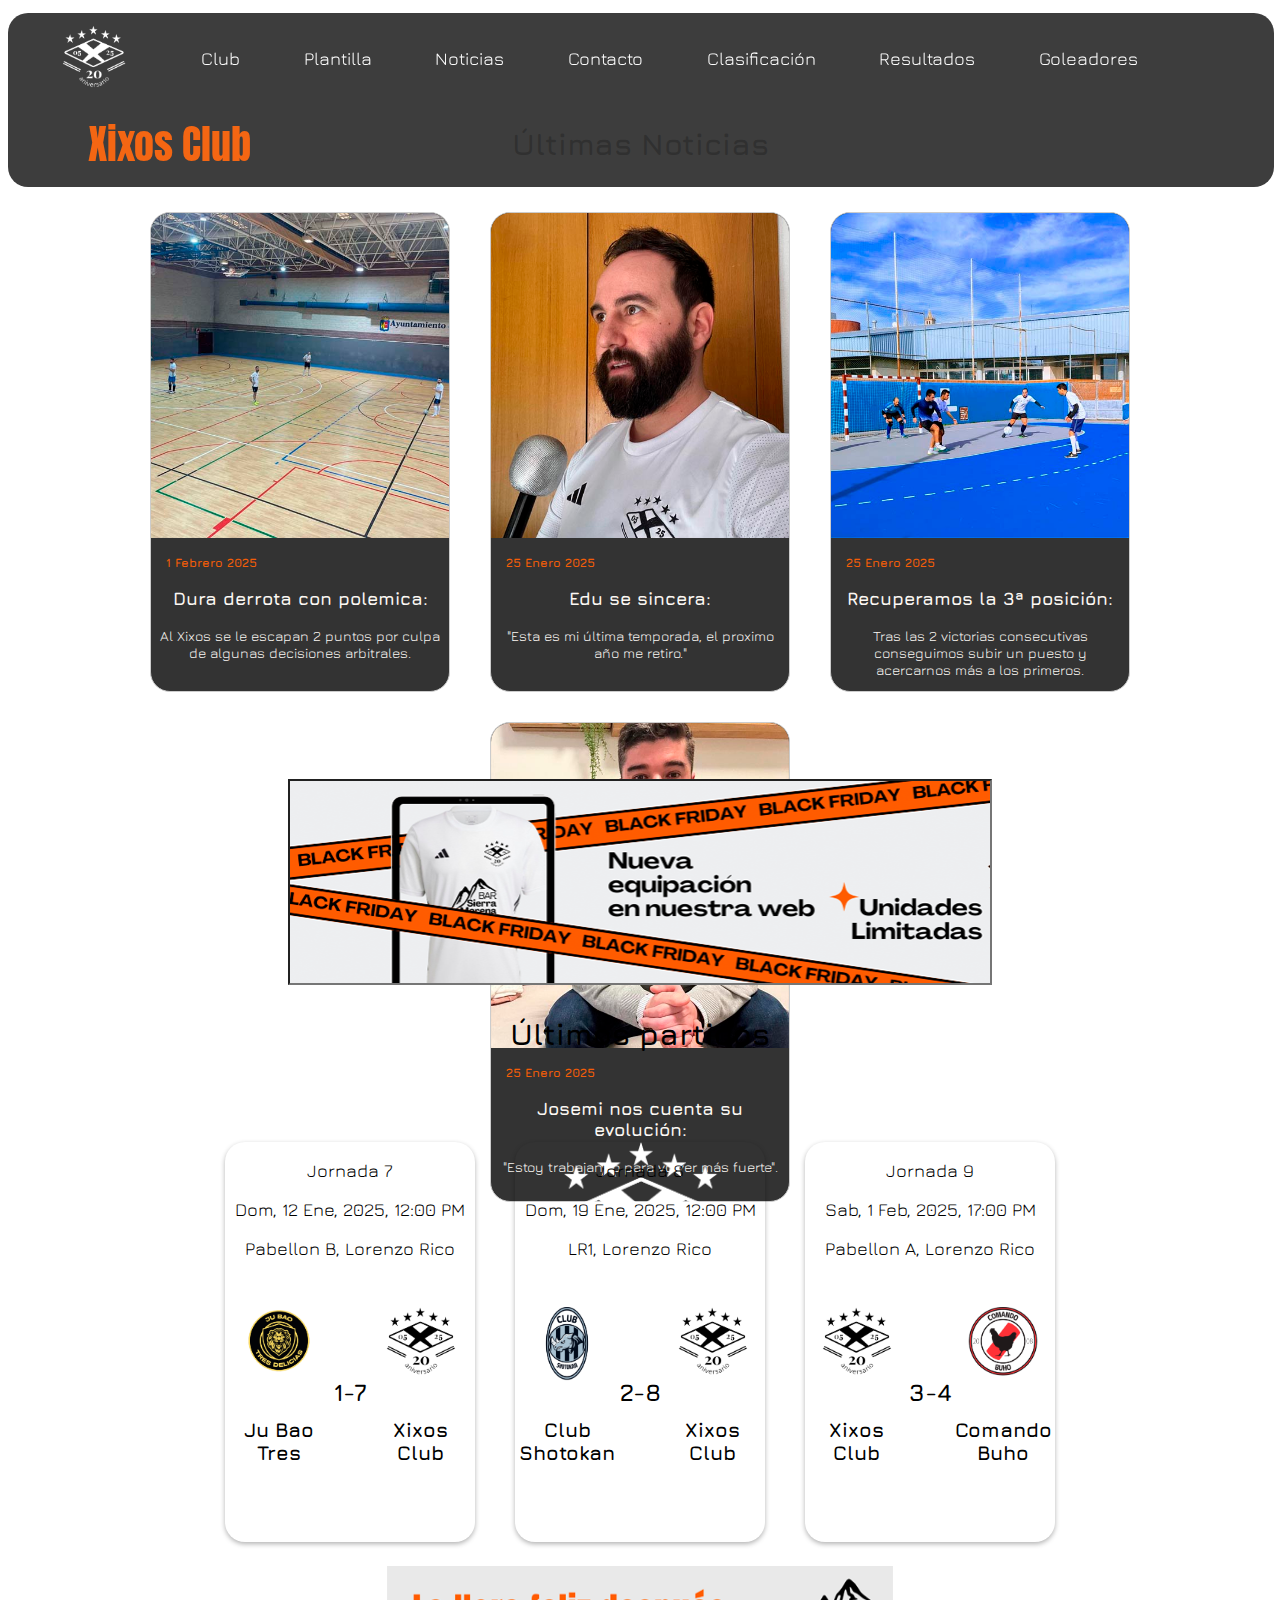
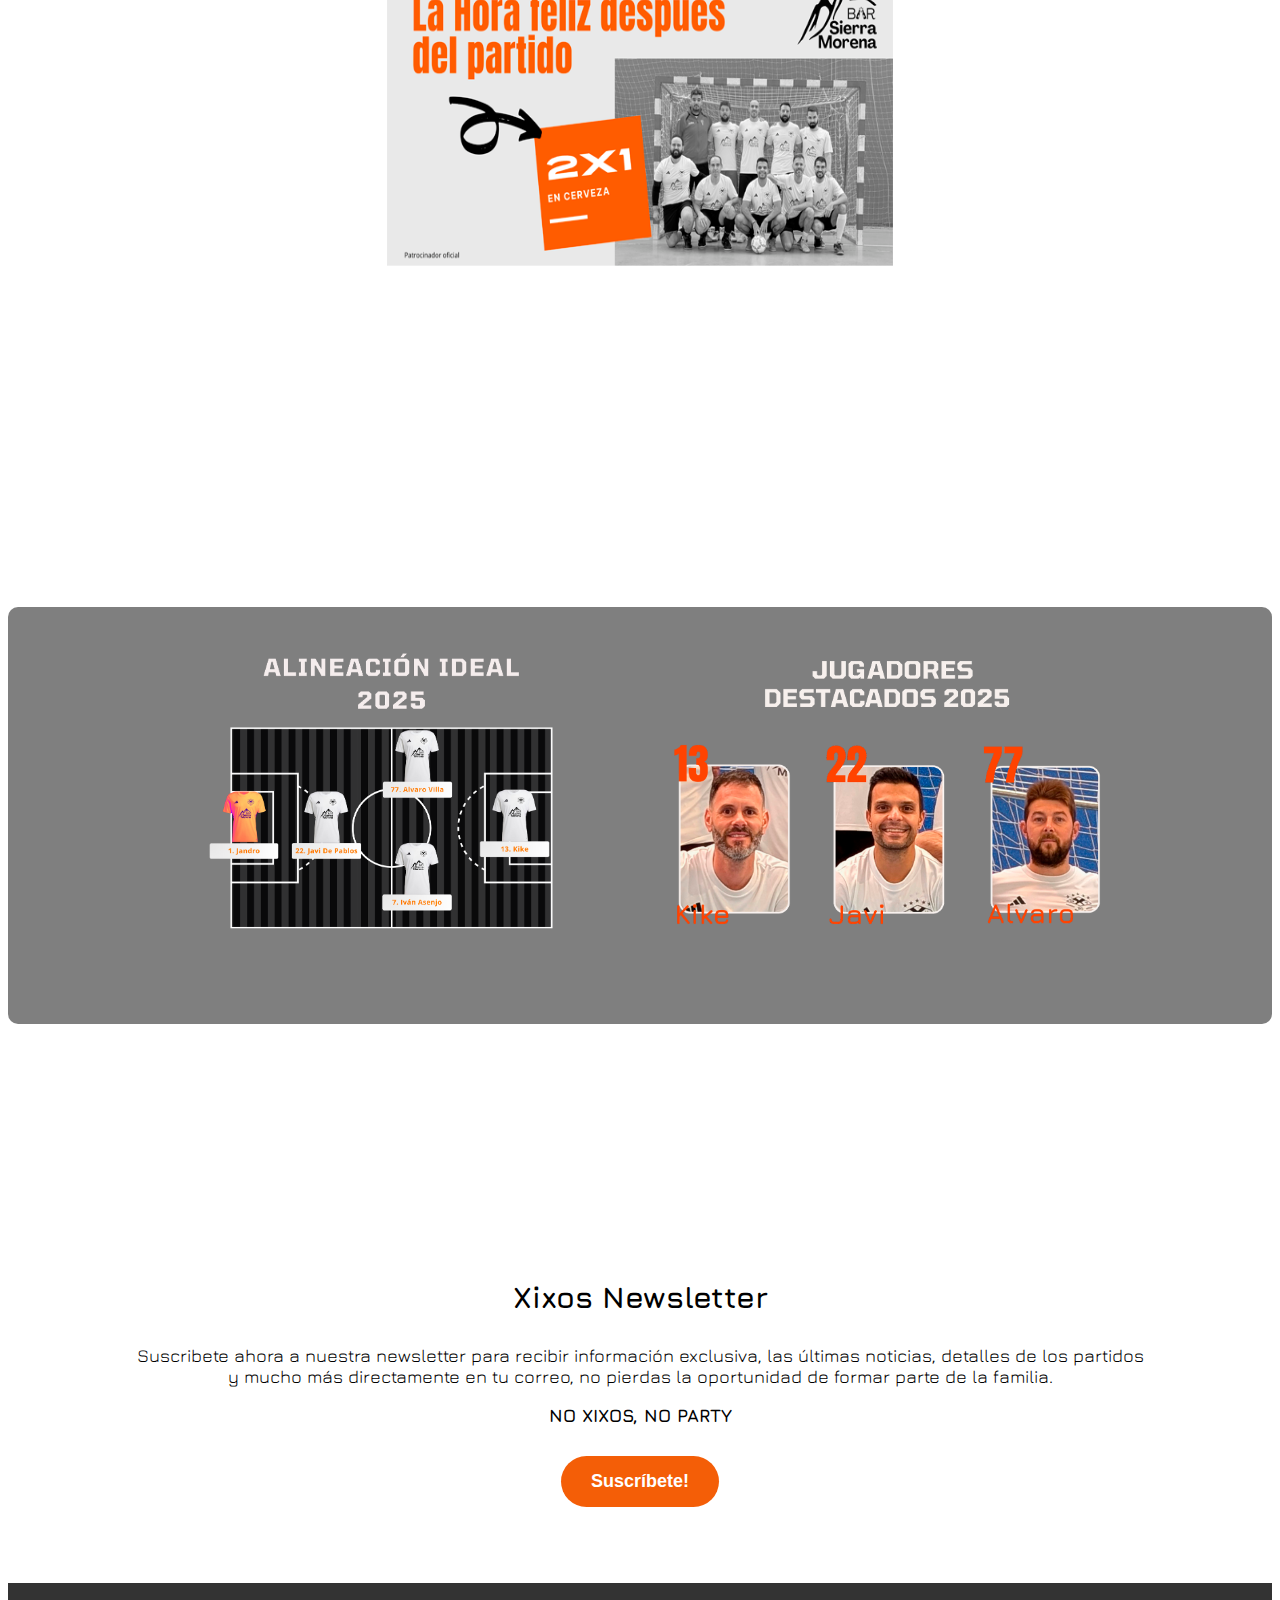
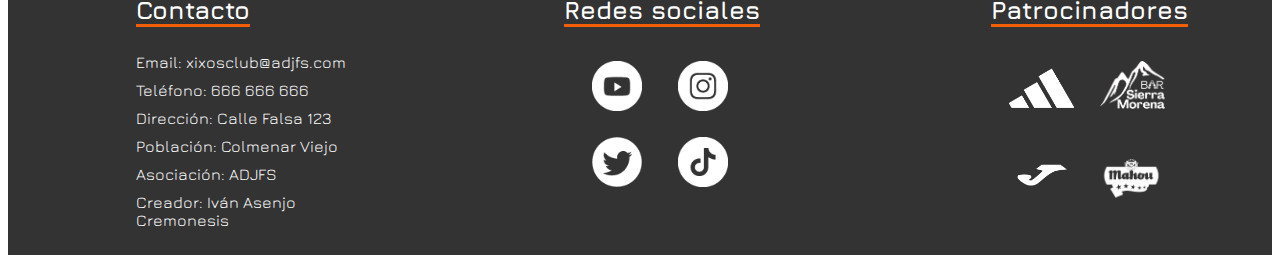
<file: Index.html>
<!DOCTYPE html>
<html lang="en">

<head>
  <meta charset="UTF-8">
  <meta name="viewport" content="width=device-width, initial-scale=1.0">
  <title>Xixos Club Fan Page</title>
  <link rel="stylesheet" href="css/Estilos.css">
  <script src="javascript/Funcionalidades.js"></script>
</head>

<body>
  <header>
    <div class="collapse navbar-collapse text-center" style="position: absolute;" id="mynavbar">
      <table class="navbar">
        <tr>
          <td class="nav-item" style="padding-left: 1%;">
            <a class="nav-link" href="#perfil">
              <img src="img/escudoANIVERSARIOxixosclubBLANCO.png" width="90px">
            </a>
          </td>
          <td class="nav-item" style="padding-left: 1%;">
            <a class="nav-link" href="Club.html">Club</a>
          </td>
          <td class="nav-item" style="padding-left: 1%;">
            <a class="nav-link" href="Plantilla.html">Plantilla</a>
          </td>
          <td class="nav-item" style="padding-left: 1%;">
            <a class="nav-link" href="Noticias.html">Noticias</a>
          </td>
          <td class="nav-item" style="padding-left: 1%;">
            <a class="nav-link" href="Contacto.html">Contacto</a>
          </td>
          <td class="nav-item" style="padding-left: 1%;">
            <a class="nav-link"
              href="https://www.futbolsalacolmenar.es/adjfs/clasificaciones.php?division=1&th=1732197209&e=">Clasificación</a>
          </td>
          <td class="nav-item" style="padding-left: 1%;">
            <a class="nav-link"
              href="https://www.futbolsalacolmenar.es/adjfs/calendarios.php?division=1&th=1732197211&e=">Resultados</a>
          </td>
          <td class="nav-item" style="padding-left: 1%;">
            <a class="nav-link"
              href="https://www.futbolsalacolmenar.es/adjfs/goleadores.php?division=1&th=1732197961&e=">Goleadores</a>
          </td>
          <td class="nav-item" style="padding-left: 1%;">
            <a class="nombre-equipo" href="Contacto.html">Xixos Club</a>
      </table>
  </header>

  <h1>Últimas Noticias</h1>
    <div class="noticias-container">
      <div class="noticias"><a href="Noticias.html#noticia1"><img src="img/Derrota.jpg"></a>
        <div class="cuerpo-noticia">
          <p class="fecha-noticia"><b>1 Febrero 2025</b></p>
          <p class="titular"><b>Dura derrota con polemica:</b></p>
          <p class="texto">Al Xixos se le escapan 2 puntos por culpa de algunas decisiones arbitrales.</p>
        </div>
      </div>
      <div class="noticias"><a href="Noticias.html#noticia2"><img src="img/retirada.jpg"></a>
        <div class="cuerpo-noticia">
          <p class="fecha-noticia"><b>25 Enero 2025</b></p>
          <p class="titular"><b>Edu se sincera:</b></p>
          <p class="texto">"Esta es mi última temporada, el proximo año me retiro."</p>
        </div>
      </div>
      <div class="noticias"><a href="Noticias.html#noticia4"><img src="img/partido.jpg"></a>
        <div class="cuerpo-noticia">
          <p class="fecha-noticia"><b>25 Enero 2025</b></p>
          <p class="titular"><b>Recuperamos la 3ª posición:</b></p>
          <p class="texto">Tras las 2 victorias consecutivas conseguimos subir un puesto y acercarnos más a los
            primeros.</p>
        </div>
      </div>
      <div class="noticias"><a href="Noticias.html#noticia6"><img src="img/JosemiE.jpg"></a>
        <div class="cuerpo-noticia">
          <p class="fecha-noticia"><b>25 Enero 2025</b></p>
          <p class="titular"><b>Josemi nos cuenta su evolución:</b></p>
          <p class="texto">"Estoy trabajando para volver más fuerte".</p>
        </div>
      </div>
    </div>

    <div class="container-tienda"><input class="input-animacion" img src="img/Banner tienda.png"></div>


  <section>
    <div class="flex-container">
      <h2>Últimos partidos</h2>
    </div>
  </section>

  <section>
    <div class="container-partidos">
      <div class="match-container">
        <div class="match-info">
          <p>Jornada 7</p>
          <p>Dom, 12 Ene, 2025, 12:00 PM</p>
          <p>Pabellon B, Lorenzo Rico</p>
        </div>
        <br>
        <div class="match-teams">
          <div class="team">
            <img src="img/rival1.png" alt="Ju Bao">
            <p>Ju Bao<br>Tres</p>
          </div>
          <div class="vs">1-7</div>
          <div class="team">
            <img src="img/escudoANIVERSARIOxixosclub.png" alt="Xixos Club">
            <p>Xixos<br>Club</p>
          </div>
        </div>
      </div>
      <div class="match-container">
        <div class="match-info">
          <p>Jornada 8</p>
          <p>Dom, 19 Ene, 2025, 12:00 PM</p>
          <p>LR1, Lorenzo Rico</p>
        </div>
        <br>
        <div class="match-teams">
          <div class="team">
            <img src="img/rival2.png" alt="Shotokan">
            <p>Club<br>Shotokan</p>
          </div>
          <div class="vs">2-8</div>
          <div class="team">
            <img src="img/escudoANIVERSARIOxixosclub.png" alt="Xixos Club">
            <p>Xixos<br>Club</p>
          </div>
        </div>
      </div>
      <div class="match-container">
        <div class="match-info">
          <p>Jornada 9</p>
          <p>Sab, 1 Feb, 2025, 17:00 PM</p>
          <p>Pabellon A, Lorenzo Rico</p>
        </div>
        <br>
        <div class="match-teams">
          <div class="team">
            <img src="img/escudoANIVERSARIOxixosclub.png" alt="Xixos Club">
            <p>Xixos<br>Club</p>
          </div>
          <div class="vs">3-4</div>
          <div class="team">
            <img src="img/rival3.png" alt="Comando Buho">
            <p>Comando<br>Buho</p>
          </div>
        </div>
      </div>
    </div>
  </section>

  <section>
    <div class="container-bar"><img class="banner" src="img/Banner Bar.png" alt="Anuncio Bar"></div>
  </section>

  <section class="parallax-section">
    <div class="parallax-content">
      <img src="img/Alineación.png">
      <img src="img/Destacados.png">
    </div>
  </section>

  <section class="normal-section">
    <h3>Xixos Newsletter</h3>
    <p>Suscribete ahora a nuestra newsletter para recibir información exclusiva, las últimas noticias, detalles de los
      partidos y mucho más directamente en tu correo, no pierdas la oportunidad de formar parte de la familia.</p>
    <p><b>NO XIXOS,
        NO PARTY</b>
    </p>
    <div>
      <button class="subscribe-button">
        <a href="Contacto.html">Suscríbete!</a>
      </button>
    </div>
  </section>

</body>

<footer>
  <div class="footer-column">
    <h3>Contacto</h3>
    <ul>
      <li>Email: xixosclub@adjfs.com</li>
      <li>Teléfono: 666 666 666</li>
      <li>Dirección: Calle Falsa 123</li>
      <li>Población: Colmenar Viejo</li>
      <li>Asociación: ADJFS</li>
      <li>Creador: Iván Asenjo Cremonesis</li>
    </ul>
  </div>
  <div class="footer-column">
    <h3>Redes sociales</h3>
    <ul>
      <li><a href="www.youtube.com"><img src="img/youtube.png" alt="Youtube"></a>
        <a href="www.instagram.com"><img src="img/instagram.png" alt="Instagram"></a>
      </li>
      <li><a href="www.x.com"><img src="img/twitter.png" alt="Twitter"></a>
        <a href="www.tiktok.com"><img src="img/tiktok.png" alt="tiktok"></a>
      </li>
    </ul>
  </div>
  <div class="footer-column">
    <h3>Patrocinadores</h3>
    <ul>
      <li><a href="https://www.adidas.es/"><img src="img/adidas.png" alt="Patrocinador 1" class="patrocinadores"></a>
        <a href="https://encolmenarviejo.es/restaurantes/bar/bar-sierra-morena-163768/"><img
            src="img/Sierra MorenaV2_Blanco.png" alt="Patrocinador 2" class="patrocinadores"></a>
      </li>
      <li><a
          href="https://www.joma-sport.com/es_ES/rebajas/?gad_source=1&gclid=Cj0KCQiAkoe9BhDYARIsAH85cDNnTeZeeECNXEFmVHWu3BjvtzL5E2x-tQFmZ8VY7Ecij7vWH7XD0cEaAtaZEALw_wcB"><img
            src="img/joma.png" alt="Patrocinador 3" class="patrocinadores"></a>
        <a href="https://www.mahou.es/"><img src="img/mahou.png" alt="Patrocinador 3" class="patrocinadores"></a>
      </li>
    </ul>
  </div>
</footer>

</html>
</file>
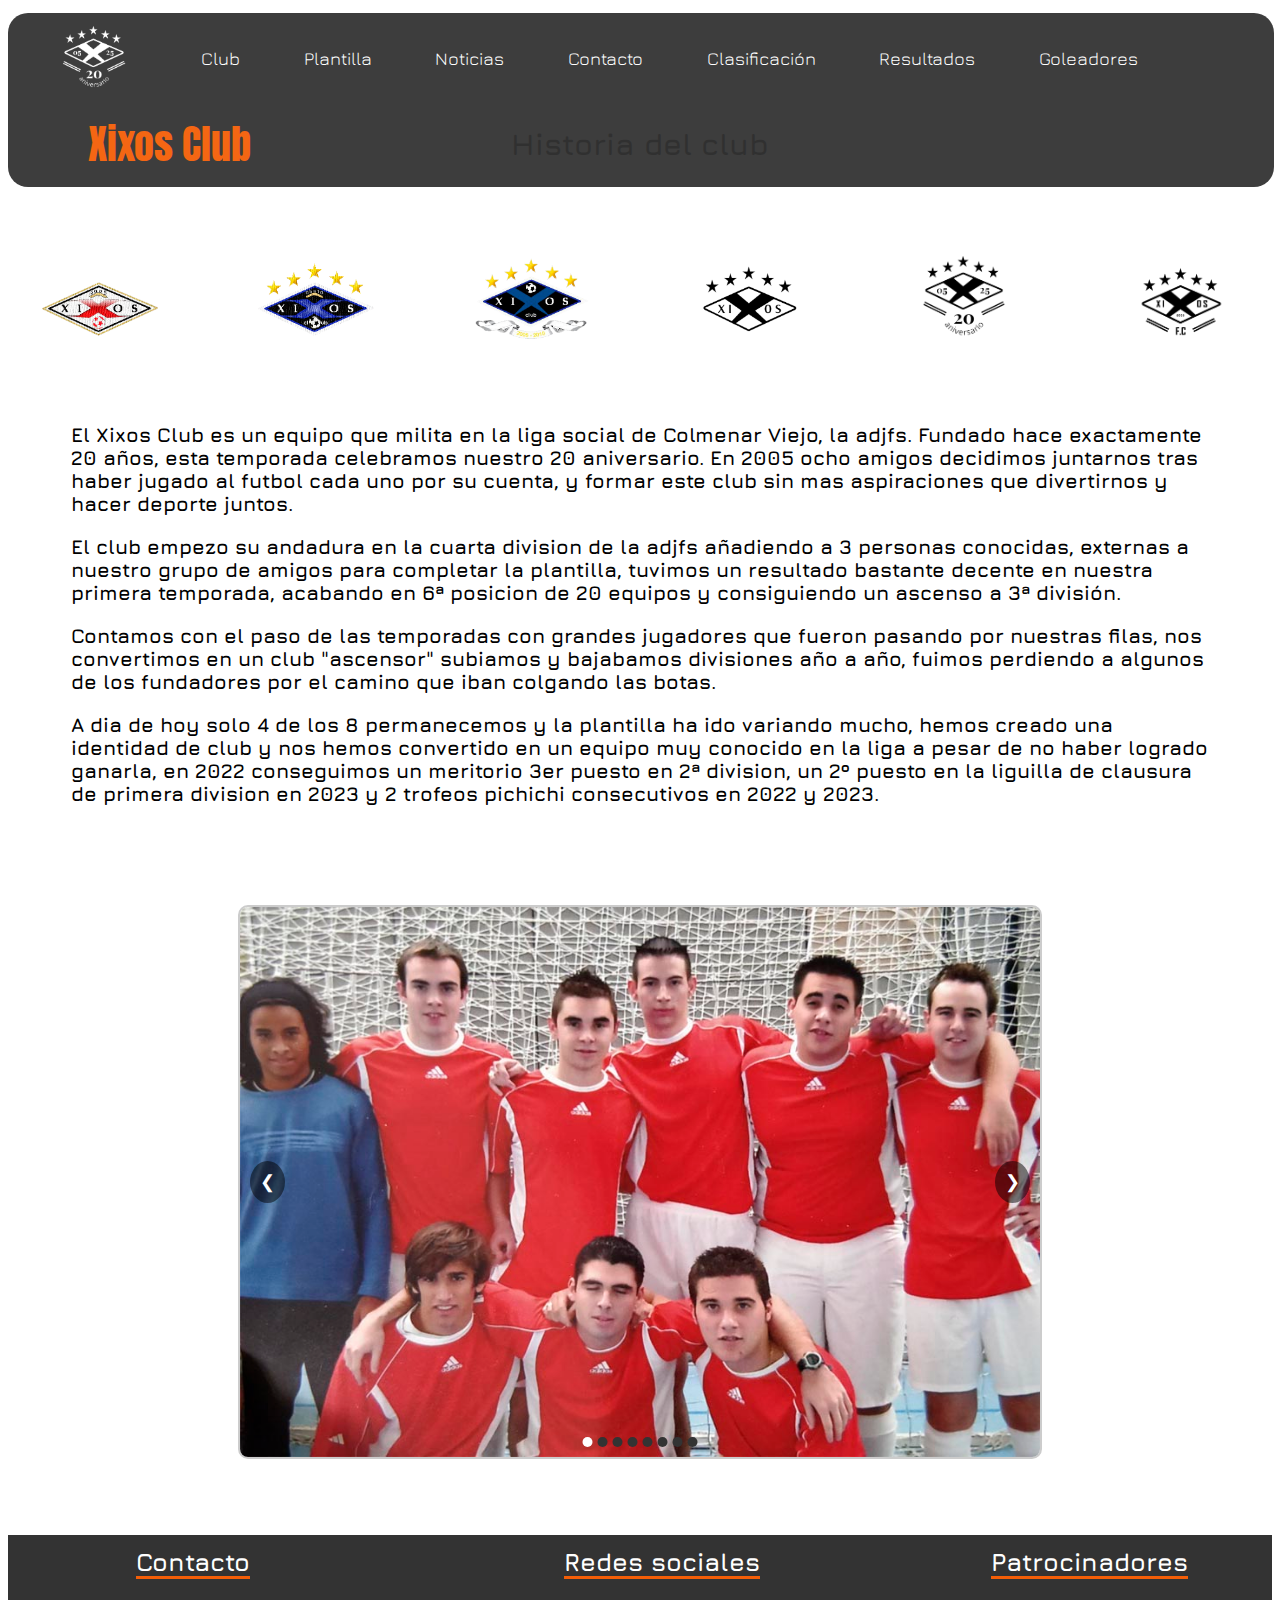
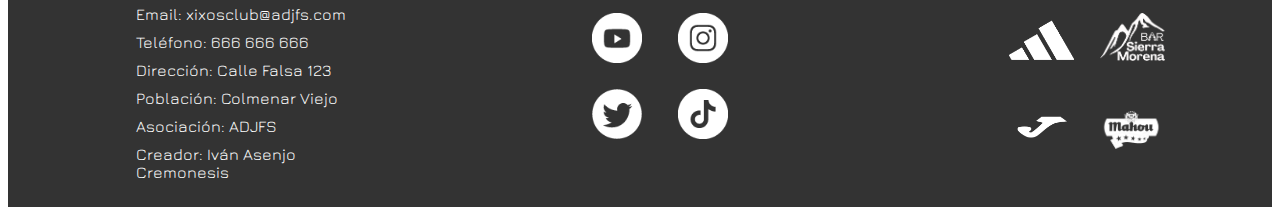
<file: Club.html>
<!DOCTYPE html>
<html lang="en">

<head>
    <meta charset="UTF-8">
    <meta name="viewport" content="width=device-width, initial-scale=1.0">
    <title>Historia del Club</title>
    <link rel="stylesheet" href="css/Estilos.css">
    <script src="javascript/Funcionalidades.js"></script>
</head>
<header>
    <div class="collapse navbar-collapse text-center" id="mynavbar">
        <table class="navbar2">
            <tr>
                <td class="nav-item" style="padding-left: 1%;">
                    <a class="nav-link" href="Index.html">
                        <img src="img/escudoANIVERSARIOxixosclubBLANCO.png" width="90px">
                    </a>
                </td>
                <td class="nav-item" style="padding-left: 1%;">
                    <a class="nav-link" href="Club.html">Club</a>
                </td>
                <td class="nav-item" style="padding-left: 1%;">
                    <a class="nav-link" href="Plantilla.html">Plantilla</a>
                </td>
                <td class="nav-item" style="padding-left: 1%;">
                    <a class="nav-link" href="Noticias.html">Noticias</a>
                </td>
                <td class="nav-item" style="padding-left: 1%;">
                    <a class="nav-link" href="Contacto.html">Contacto</a>
                </td>
                <td class="nav-item" style="padding-left: 1%;">
                    <a class="nav-link"
                        href="https://www.futbolsalacolmenar.es/adjfs/clasificaciones.php?division=1&th=1732197209&e=">Clasificación</a>
                </td>
                <td class="nav-item" style="padding-left: 1%;">
                    <a class="nav-link"
                        href="https://www.futbolsalacolmenar.es/adjfs/calendarios.php?division=1&th=1732197211&e=">Resultados</a>
                </td>
                <td class="nav-item" style="padding-left: 1%;">
                    <a class="nav-link"
                        href="https://www.futbolsalacolmenar.es/adjfs/goleadores.php?division=1&th=1732197961&e=">Goleadores</a>
                </td>
                <td class="nav-item" style="padding-left: 1%;">
                    <a class="nombre-equipo" href="Contacto.html">Xixos Club</a>
        </table>
</header>

<body>
    <h1>Historia del club</h1>
    <section>
        <div class="contenedor-escudos">
            <img src="img/xixosOG.png" alt="Imagen 1">
            <img src="img/XixosOG2.png" alt="Imagen 2">
            <img src="img/XixosOG3.png" alt="Imagen 3">
            <img src="img/xixos2012.png" alt="Imagen 4">
            <img src="img/escudoANIVERSARIOxixosclub.png" alt="Imagen 2">
            <img src="img/escudoNUEVOxixosclubNEGRO.png" alt="Imagen 3">
        </div>
        <div class="historia">
            <p>El Xixos Club es un equipo que milita en la liga social de Colmenar Viejo, la adjfs. Fundado hace
                exactamente
                20 años, esta temporada celebramos nuestro 20 aniversario. En 2005 ocho amigos decidimos juntarnos tras
                haber jugado al futbol cada uno por su cuenta, y formar este club sin mas aspiraciones que divertirnos y
                hacer deporte juntos.</p>
            <p>El club empezo su andadura en la cuarta division de la adjfs añadiendo a 3 personas conocidas, externas a
                nuestro grupo de amigos para completar la plantilla, tuvimos un resultado bastante decente en nuestra
                primera temporada, acabando en 6ª posicion de 20 equipos y consiguiendo un ascenso a 3ª división.</p>
            <p>Contamos con el paso de las temporadas con grandes jugadores que fueron pasando por nuestras filas, nos
                convertimos en un club "ascensor" subiamos y bajabamos divisiones año a año, fuimos perdiendo a algunos
                de
                los fundadores por el camino que iban colgando las botas.</p>
            <p>A dia de hoy solo 4 de los 8 permanecemos y la plantilla ha ido variando mucho, hemos creado una
                identidad de
                club y nos hemos convertido en un equipo muy conocido en la liga a pesar de no haber logrado ganarla, en
                2022 conseguimos un meritorio 3er puesto en 2ª division, un 2º puesto en la liguilla de clausura de
                primera
                division en 2023 y 2 trofeos pichichi consecutivos en 2022 y 2023.</p>
            </p>
        </div>
    </section>
    <section>
        <div class="carrusel">
            <div class="carrusel-inner">
                <div class="carrusel-item">
                    <img src="img/2005.jpg" alt="Imagen 1">
                </div>
                <div class="carrusel-item">
                    <img src="img/2010.JPG" alt="Imagen 2">
                </div>
                <div class="carrusel-item">
                    <img src="img/2015.jpg" alt="Imagen 3">
                </div>
                <div class="carrusel-item">
                    <img src="img/2017.jpg" alt="Imagen 4">
                </div>
                <div class="carrusel-item">
                    <img src="img/2018.jpeg" alt="Imagen 5">
                </div>
                <div class="carrusel-item">
                    <img src="img/2022.jpg" alt="Imagen 6">
                </div>
                <div class="carrusel-item">
                    <img src="img/2025.jpg" alt="Imagen 7">
                </div>
                <div class="carrusel-item">
                    <img src="img/trofeo.jpg" alt="Imagen 8">
                </div>
            </div>
            <!-- Controles del carrusel -->
            <button class="carrusel-control prev" onclick="moverCarrusel(-1)">&#10094;</button>
            <button class="carrusel-control next" onclick="moverCarrusel(1)">&#10095;</button>
            <!-- Indicadores de posición -->
            <div class="indicadores">
                <!-- Los puntos se generan dinámicamente con JavaScript -->
            </div>
        </div>
    </section>
</body>
<footer>
    <div class="footer-column">
        <h3>Contacto</h3>
        <ul>
            <li>Email: xixosclub@adjfs.com</li>
            <li>Teléfono: 666 666 666</li>
            <li>Dirección: Calle Falsa 123</li>
            <li>Población: Colmenar Viejo</li>
            <li>Asociación: ADJFS</li>
            <li>Creador: Iván Asenjo Cremonesis</li>
        </ul>
    </div>
    <div class="footer-column">
        <h3>Redes sociales</h3>
        <ul>
            <li><a href="www.youtube.com"><img src="img/youtube.png" alt="Youtube"></a>
                <a href="www.instagram.com"><img src="img/instagram.png" alt="Instagram"></a>
            </li>
            <li><a href="www.x.com"><img src="img/twitter.png" alt="Twitter"></a>
                <a href="www.tiktok.com"><img src="img/tiktok.png" alt="tiktok"></a>
            </li>
        </ul>
    </div>
    <div class="footer-column">
        <h3>Patrocinadores</h3>
        <ul>
            <li><a href="https://www.adidas.es/"><img src="img/adidas.png" alt="Patrocinador 1"
                        class="patrocinadores"></a>
                <a href="https://encolmenarviejo.es/restaurantes/bar/bar-sierra-morena-163768/"><img
                        src="img/Sierra MorenaV2_Blanco.png" alt="Patrocinador 2" class="patrocinadores"></a>
            </li>
            <li><a
                    href="https://www.joma-sport.com/es_ES/rebajas/?gad_source=1&gclid=Cj0KCQiAkoe9BhDYARIsAH85cDNnTeZeeECNXEFmVHWu3BjvtzL5E2x-tQFmZ8VY7Ecij7vWH7XD0cEaAtaZEALw_wcB"><img
                        src="img/joma.png" alt="Patrocinador 3" class="patrocinadores"></a>
                <a href="https://www.mahou.es/"><img src="img/mahou.png" alt="Patrocinador 3"
                        class="patrocinadores"></a>
            </li>
        </ul>
    </div>
</footer>

</html>
</file>
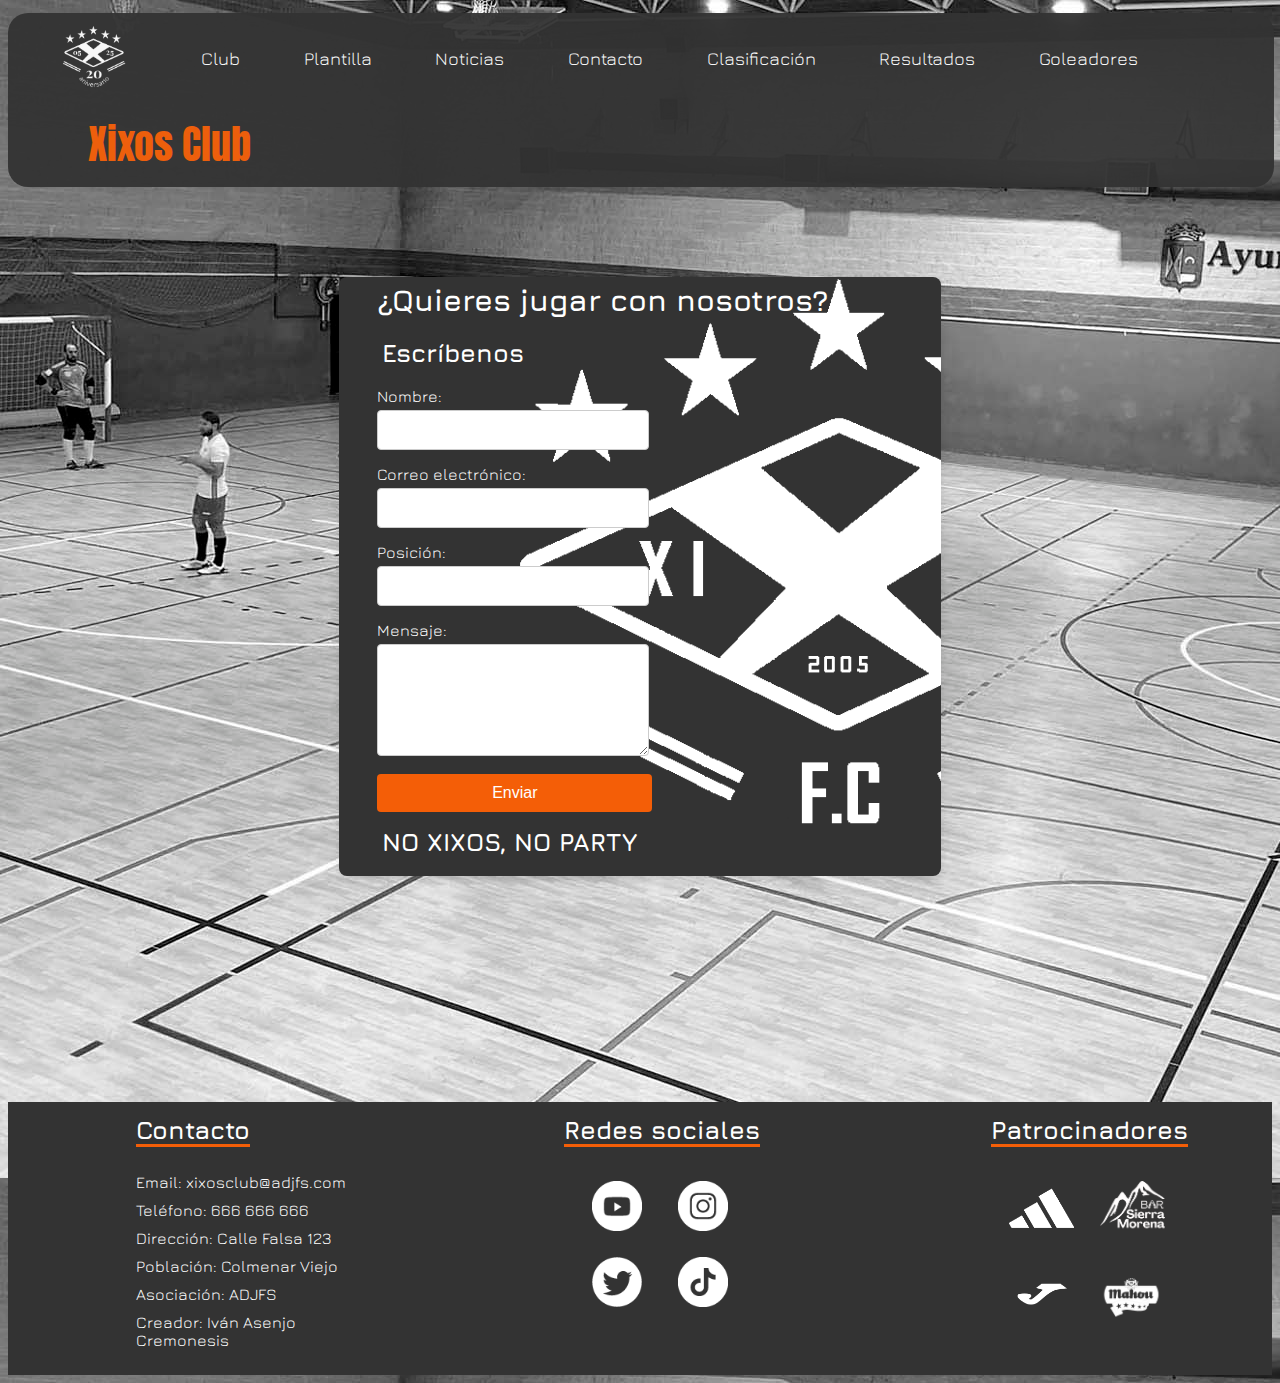
<file: Contacto.html>
<!DOCTYPE html>
<html lang="en">

<head>
    <meta charset="UTF-8">
    <meta name="viewport" content="width=device-width, initial-scale=1.0">
    <title>Contacto</title>
    <link rel="stylesheet" href="css/Estilos.css">
</head>
<header>
    <div class="collapse navbar-collapse text-center" id="mynavbar">
        <table class="navbar2">
            <tr>
                <td class="nav-item" style="padding-left: 1%;">
                    <a class="nav-link" href="Index.html">
                        <img src="img/escudoANIVERSARIOxixosclubBLANCO.png" width="90px">
                    </a>
                </td>
                <td class="nav-item" style="padding-left: 1%;">
                    <a class="nav-link" href="Club.html">Club</a>
                </td>
                <td class="nav-item" style="padding-left: 1%;">
                    <a class="nav-link" href="Plantilla.html">Plantilla</a>
                </td>
                <td class="nav-item" style="padding-left: 1%;">
                    <a class="nav-link" href="Noticias.html">Noticias</a>
                </td>
                <td class="nav-item" style="padding-left: 1%;">
                    <a class="nav-link" href="Contacto.html">Contacto</a>
                </td>
                <td class="nav-item" style="padding-left: 1%;">
                    <a class="nav-link"
                        href="https://www.futbolsalacolmenar.es/adjfs/clasificaciones.php?division=1&th=1732197209&e=">Clasificación</a>
                </td>
                <td class="nav-item" style="padding-left: 1%;">
                    <a class="nav-link"
                        href="https://www.futbolsalacolmenar.es/adjfs/calendarios.php?division=1&th=1732197211&e=">Resultados</a>
                </td>
                <td class="nav-item" style="padding-left: 1%;">
                    <a class="nav-link"
                        href="https://www.futbolsalacolmenar.es/adjfs/goleadores.php?division=1&th=1732197961&e=">Goleadores</a>
                </td>
                <td class="nav-item" style="padding-left: 1%;">
                    <a class="nombre-equipo" href="Contacto.html">Xixos Club</a>
        </table>
</header>

<body background="img/Form.jpg">
    <section class="body-form">
        <div class="form-container">
            <h3>¿Quieres jugar con nosotros?</h3>
            <h5>Escríbenos</h5>
            <form action="#" method="post">
                <!-- Campo de nombre -->
                <div class="form-group">
                    <label for="nombre">Nombre:</label>
                    <input type="text" id="nombre" name="nombre" required>
                </div>

                <!-- Campo de correo electrónico -->
                <div class="form-group">
                    <label for="email">Correo electrónico:</label>
                    <input type="email" id="email" name="email" required>
                </div>

                <!-- Campo de contraseña -->
                <div class="form-group">
                    <label for="posicion">Posición:</label>
                    <input type="text" id="posicion" name="posicion" required>
                </div>

                <!-- Área de texto -->
                <div class="form-group">
                    <label for="mensaje">Mensaje:</label>
                    <textarea id="mensaje" name="mensaje" rows="5" required></textarea>
                </div>

                <!-- Botón de envío -->
                <div class="form-group">
                    <button type="submit">Enviar</button>
                </div>
            </form>
            <h5>NO XIXOS, NO PARTY</h5>
        </div>
    </section>
</body>
<footer>
    <div class="footer-column">
        <h3>Contacto</h3>
        <ul>
            <li>Email: xixosclub@adjfs.com</li>
            <li>Teléfono: 666 666 666</li>
            <li>Dirección: Calle Falsa 123</li>
            <li>Población: Colmenar Viejo</li>
            <li>Asociación: ADJFS</li>
            <li>Creador: Iván Asenjo Cremonesis</li>
        </ul>
    </div>
    <div class="footer-column">
        <h3>Redes sociales</h3>
        <ul>
            <li><a href="https://www.youtube.com/?app=desktop&hl=es"><img src="img/youtube.png" alt="Youtube"></a>
                <a href="https://www.instagram.com/?hl=es"><img src="img/instagram.png" alt="Instagram"></a>
            </li>
            <li><a href="https://x.com/?lang=es"><img src="img/twitter.png" alt="Twitter"></a>
                <a href="https://www.tiktok.com/es/"><img src="img/tiktok.png" alt="tiktok"></a>
            </li>
        </ul>
    </div>
    <div class="footer-column">
        <h3>Patrocinadores</h3>
        <ul>
            <li><a href="https://www.adidas.es/"><img src="img/adidas.png" alt="Patrocinador 1"
                        class="patrocinadores"></a>
                <a href="https://encolmenarviejo.es/restaurantes/bar/bar-sierra-morena-163768/"><img
                        src="img/Sierra MorenaV2_Blanco.png" alt="Patrocinador 2" class="patrocinadores"></a>
            </li>
            <li><a
                    href="https://www.joma-sport.com/es_ES/rebajas/?gad_source=1&gclid=Cj0KCQiAkoe9BhDYARIsAH85cDNnTeZeeECNXEFmVHWu3BjvtzL5E2x-tQFmZ8VY7Ecij7vWH7XD0cEaAtaZEALw_wcB"><img
                        src="img/joma.png" alt="Patrocinador 3" class="patrocinadores"></a>
                <a href="https://www.mahou.es/"><img src="img/mahou.png" alt="Patrocinador 3"
                        class="patrocinadores"></a>
            </li>
        </ul>
    </div>
</footer>

</html>
</file>
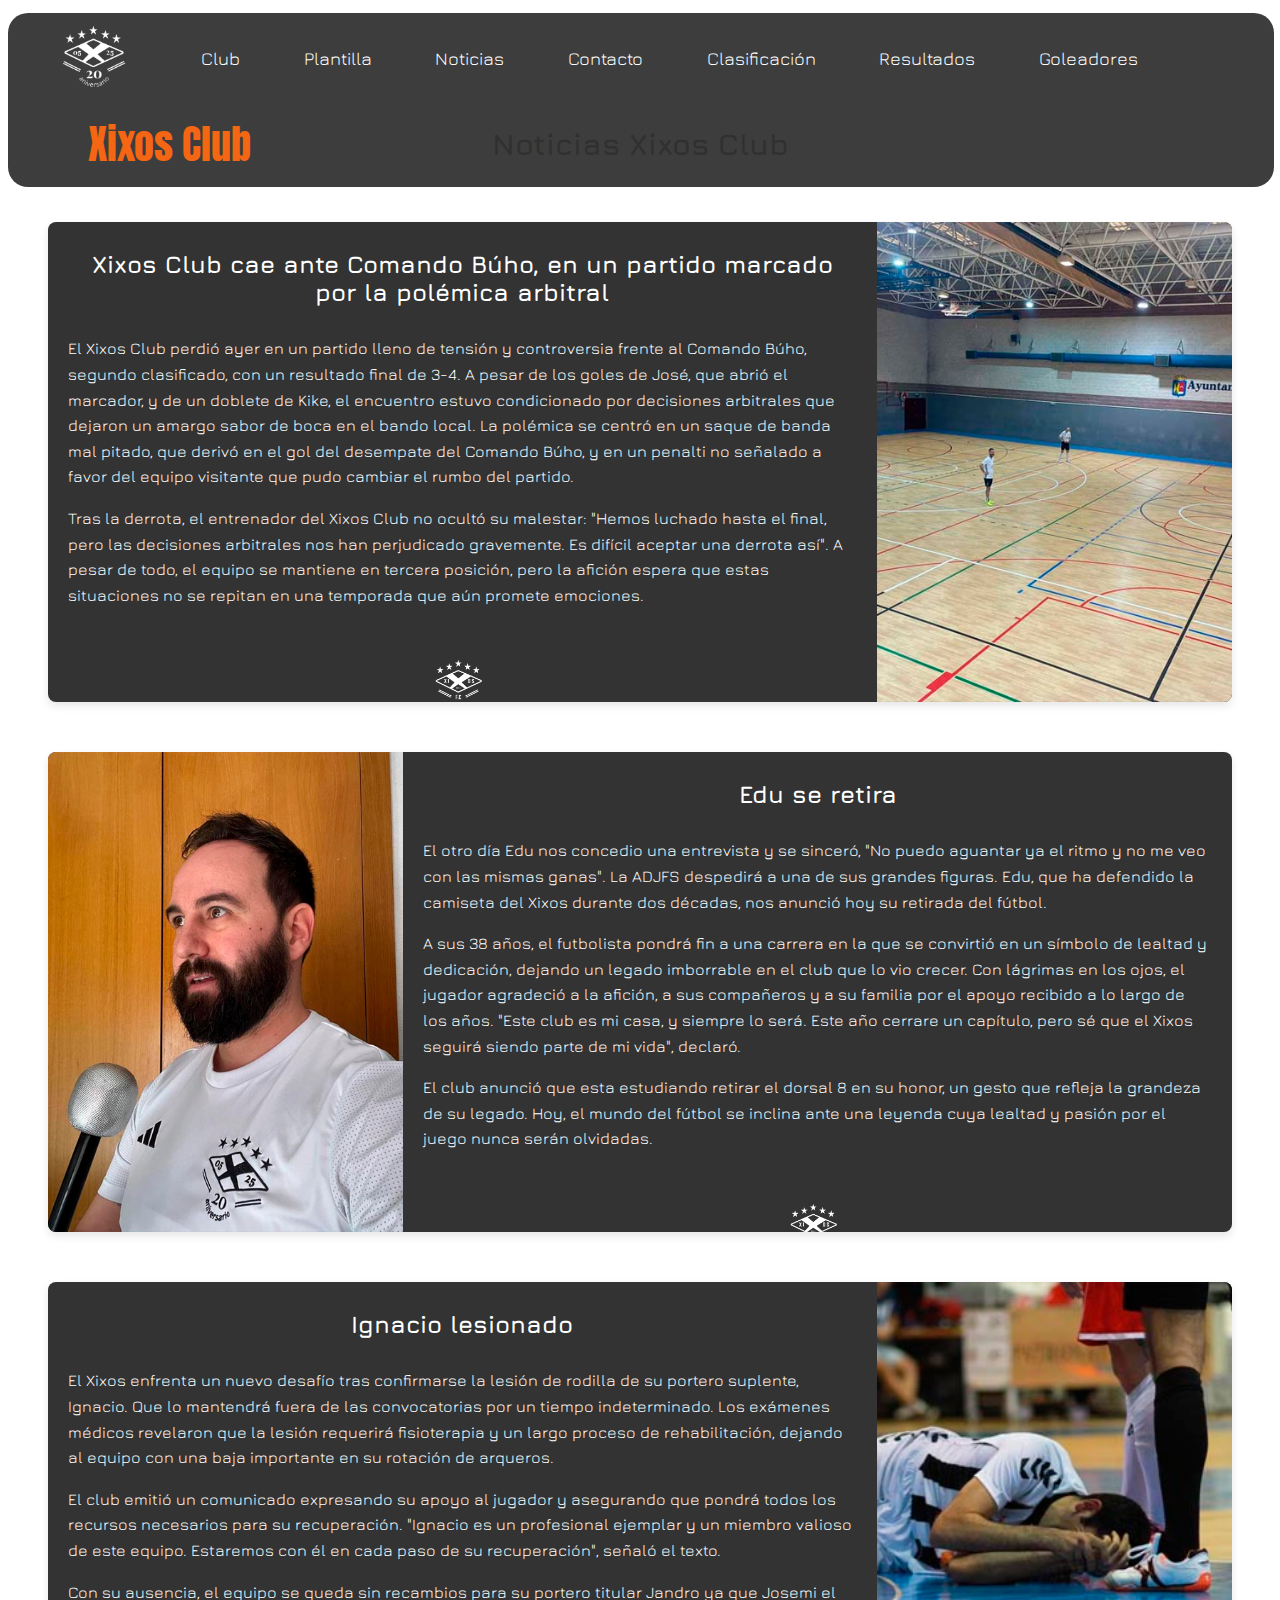
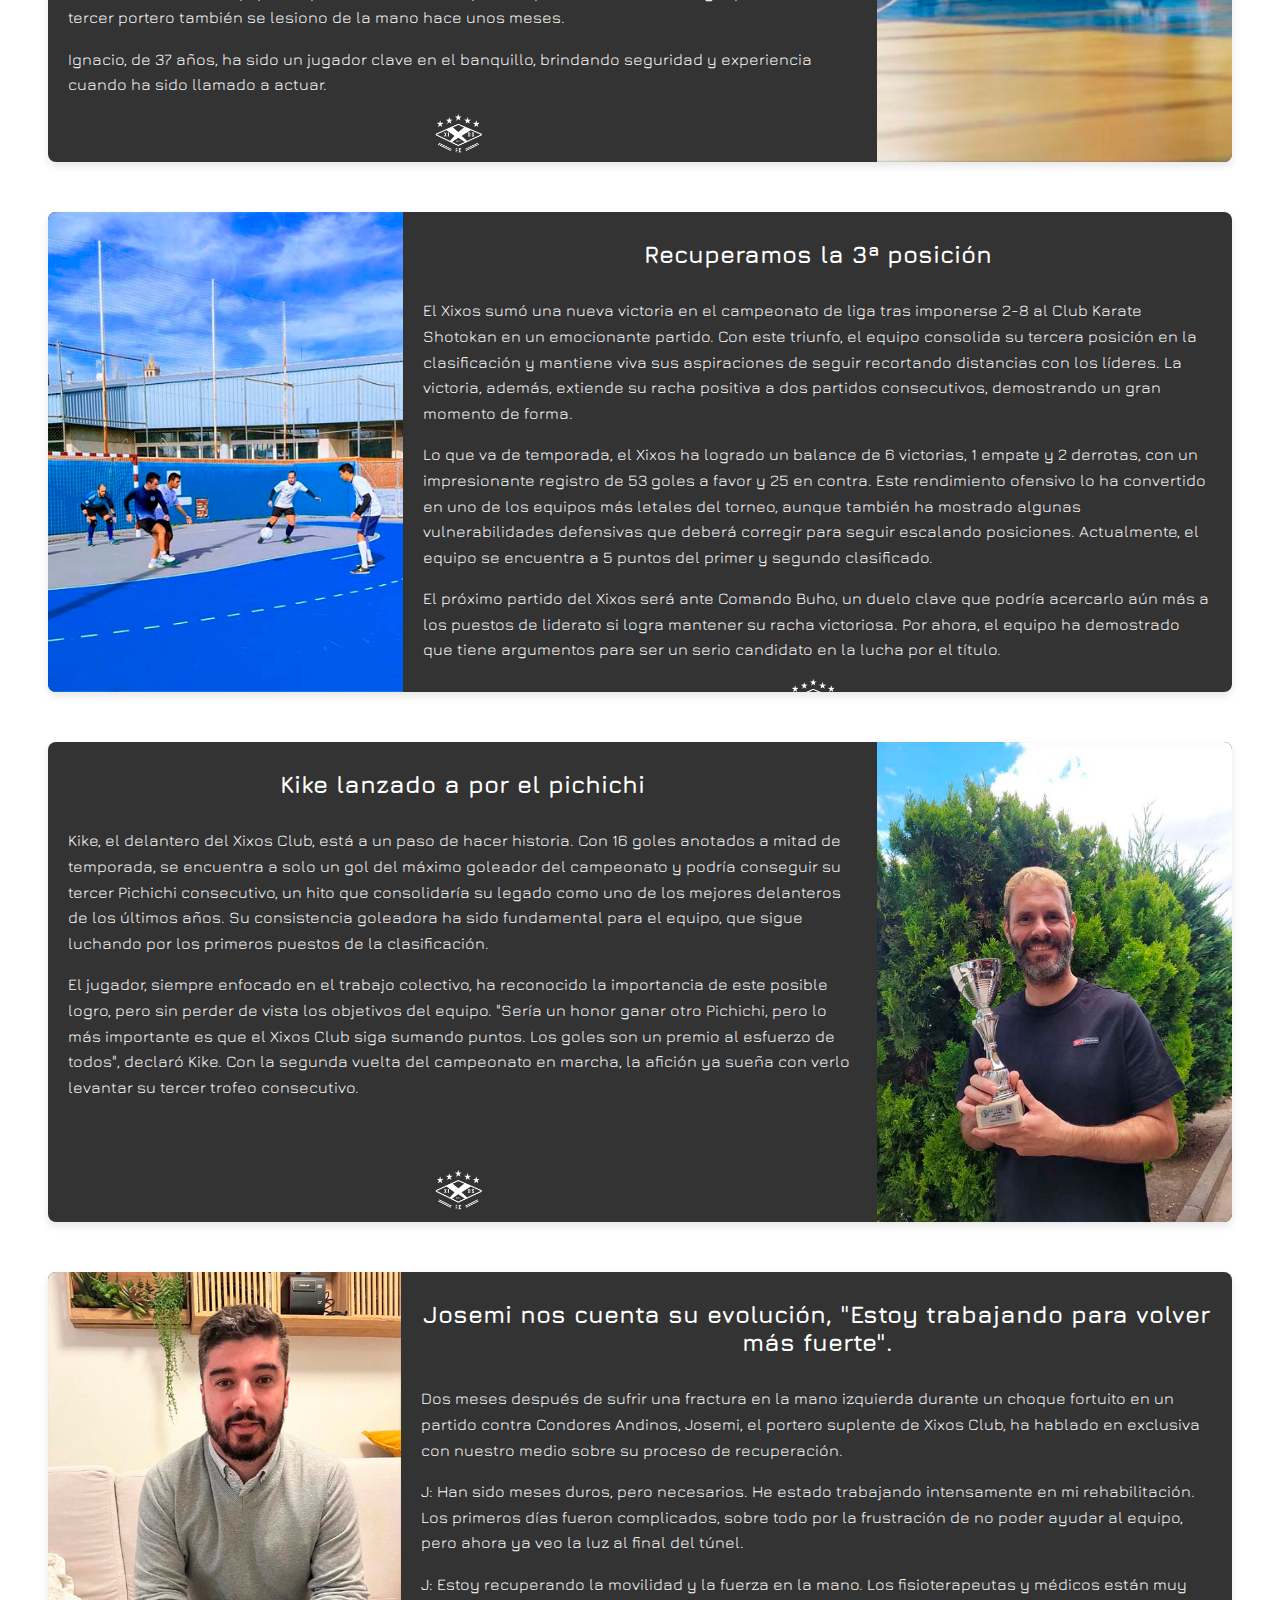
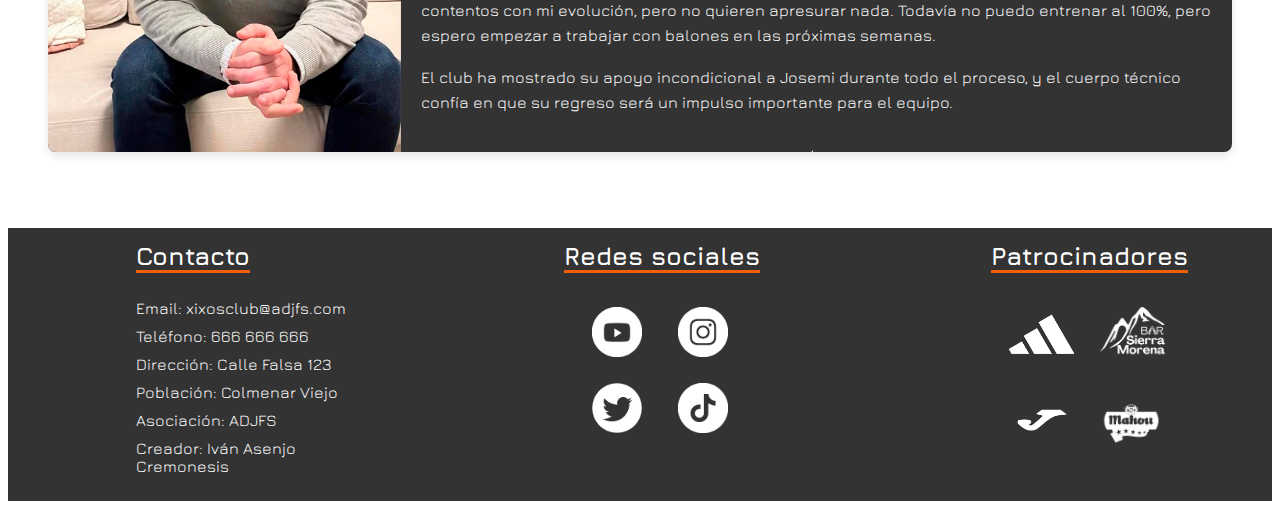
<file: Noticias.html>
<!DOCTYPE html>
<html lang="en">

<head>
    <meta charset="UTF-8" />
    <meta name="viewport" content="width=device-width, initial-scale=1.0" />
    <title>Noticias</title>
    <link rel="stylesheet" href="css/Estilos.css" />
</head>
<header>
    <div class="collapse navbar-collapse text-center" id="mynavbar">
        <table class="navbar2">
            <tr>
                <td class="nav-item" style="padding-left: 1%;">
                    <a class="nav-link" href="Index.html">
                        <img src="img/escudoANIVERSARIOxixosclubBLANCO.png" width="90px">
                    </a>
                </td>
                <td class="nav-item" style="padding-left: 1%;">
                    <a class="nav-link" href="Club.html">Club</a>
                </td>
                <td class="nav-item" style="padding-left: 1%;">
                    <a class="nav-link" href="Plantilla.html">Plantilla</a>
                </td>
                <td class="nav-item" style="padding-left: 1%;">
                    <a class="nav-link" href="Noticias.html">Noticias</a>
                </td>
                <td class="nav-item" style="padding-left: 1%;">
                    <a class="nav-link" href="Contacto.html">Contacto</a>
                </td>
                <td class="nav-item" style="padding-left: 1%;">
                    <a class="nav-link"
                        href="https://www.futbolsalacolmenar.es/adjfs/clasificaciones.php?division=1&th=1732197209&e=">Clasificación</a>
                </td>
                <td class="nav-item" style="padding-left: 1%;">
                    <a class="nav-link"
                        href="https://www.futbolsalacolmenar.es/adjfs/calendarios.php?division=1&th=1732197211&e=">Resultados</a>
                </td>
                <td class="nav-item" style="padding-left: 1%;">
                    <a class="nav-link"
                        href="https://www.futbolsalacolmenar.es/adjfs/goleadores.php?division=1&th=1732197961&e=">Goleadores</a>
                </td>
                <td class="nav-item" style="padding-left: 1%;">
                    <a class="nombre-equipo" href="Contacto.html">Xixos Club</a>
        </table>
</header>

<body style="overflow-x: hidden">
    <h1>Noticias Xixos Club</h1>
    <section class="news-section">
        <!---Noticia 1 (imagen a la derecha)--->
        <article class="news-article reverse" id="noticia1">
            <img src="img/Derrota.jpg" alt="Imagen de la noticia 1" class="news-image">
            <div class="news-content">
                <h3 class="news-title">Xixos Club cae ante Comando Búho, en un partido marcado por la polémica arbitral
                </h3>
                <p class="news-text">
                    El Xixos Club perdió ayer en un partido lleno de tensión y controversia frente al Comando Búho,
                    segundo clasificado, con un resultado final de 3-4. A pesar de los goles de José, que abrió el
                    marcador, y de un doblete de Kike, el encuentro estuvo condicionado por decisiones arbitrales que
                    dejaron un amargo sabor de boca en el bando local. La polémica se centró en un saque de banda mal
                    pitado, que derivó en el gol del desempate del Comando Búho, y en un penalti no señalado a favor del
                    equipo visitante que pudo cambiar el rumbo del partido.
                </p>

                <p class="news-text">
                    Tras la derrota, el entrenador del Xixos Club no ocultó su malestar: "Hemos luchado hasta el final,
                    pero las decisiones arbitrales nos han perjudicado gravemente. Es difícil aceptar una derrota así".
                    A pesar de todo, el equipo se mantiene en tercera posición, pero la afición espera que estas
                    situaciones no se repitan en una temporada que aún promete emociones.
                </p><br><br>
                <img src="img/escudoNUEVOxixosclubBLANCO4.png" alt="Escudo">
            </div>
        </article>
        <!---Noticia 2 (imagen a la izquierda)--->
        <article class="news-article" id="noticia2">
            <img src="img/retirada.jpg" alt="Imagen de la noticia 2" class="news-image">
            <div class="news-content">
                <h3 class="news-title">Edu se retira</h3>
                <p class="news-text">
                    El otro día Edu nos concedio una entrevista y se sinceró, "No puedo
                    aguantar ya el ritmo y no me veo con las mismas ganas". La ADJFS
                    despedirá a una de sus grandes figuras. Edu, que ha defendido la
                    camiseta del Xixos durante dos décadas, nos anunció hoy su retirada
                    del fútbol.
                </p>
                <p class="news-text">
                    A sus 38 años, el futbolista pondrá fin a una carrera en la que se
                    convirtió en un símbolo de lealtad y dedicación, dejando un legado
                    imborrable en el club que lo vio crecer. Con lágrimas en los ojos,
                    el jugador agradeció a la afición, a sus compañeros y a su familia
                    por el apoyo recibido a lo largo de los años. "Este club es mi casa,
                    y siempre lo será. Este año cerrare un capítulo, pero sé que el
                    Xixos seguirá siendo parte de mi vida", declaró.
                </p>
                <p class="news-text">
                    El club anunció que esta estudiando retirar el dorsal 8 en su honor,
                    un gesto que refleja la grandeza de su legado. Hoy, el mundo del
                    fútbol se inclina ante una leyenda cuya lealtad y pasión por el
                    juego nunca serán olvidadas.
                </p>
                <br><br><img src="img/escudoNUEVOxixosclubBLANCO4.png" alt="Escudo">
            </div>
        </article>

        <!-- Noticia 3 (imagen a la derecha) -->
        <article class="news-article reverse" id="noticia3">
            <img src="img/Lesion.jpg" alt="Imagen de la noticia 3" class="news-image">
            <div class="news-content">
                <h3 class="news-title">Ignacio lesionado</h3>
                <p class="news-text">
                    El Xixos enfrenta un nuevo desafío tras confirmarse la lesión de
                    rodilla de su portero suplente, Ignacio. Que lo mantendrá fuera de
                    las convocatorias por un tiempo indeterminado. Los exámenes médicos
                    revelaron que la lesión requerirá fisioterapia y un largo proceso de
                    rehabilitación, dejando al equipo con una baja importante en su
                    rotación de arqueros.
                </p>

                <p class="news-text">
                    El club emitió un comunicado expresando su apoyo al jugador y
                    asegurando que pondrá todos los recursos necesarios para su
                    recuperación. "Ignacio es un profesional ejemplar y un miembro
                    valioso de este equipo. Estaremos con él en cada paso de su
                    recuperación", señaló el texto.
                </p>
                <p class="news-text">
                    Con su ausencia, el equipo se queda sin recambios para su portero
                    titular Jandro ya que Josemi el tercer portero también se lesiono de
                    la mano hace unos meses.
                </p>

                <p class="news-text">
                    Ignacio, de 37 años, ha sido un jugador clave en el banquillo,
                    brindando seguridad y experiencia cuando ha sido llamado a actuar.
                </p>
                <img src="img/escudoNUEVOxixosclubBLANCO4.png" alt="Escudo">
            </div>
        </article>

        <!---Noticia 4 (imagen a la izquierda)--->
        <article class="news-article" id="noticia4">
            <img src="img/partido.jpg" alt="Imagen de la noticia 4" class="news-image">
            <div class="news-content">
                <h3 class="news-title">Recuperamos la 3ª posición</h3>
                <p class="news-text">
                    El Xixos sumó una nueva victoria en el campeonato de liga tras
                    imponerse 2-8 al Club Karate Shotokan en un emocionante partido. Con
                    este triunfo, el equipo consolida su tercera posición en la
                    clasificación y mantiene viva sus aspiraciones de seguir recortando
                    distancias con los líderes. La victoria, además, extiende su racha
                    positiva a dos partidos consecutivos, demostrando un gran momento de
                    forma.
                </p>

                <p class="news-text">
                    Lo que va de temporada, el Xixos ha logrado un balance de 6
                    victorias, 1 empate y 2 derrotas, con un impresionante registro de
                    53 goles a favor y 25 en contra. Este rendimiento ofensivo lo ha
                    convertido en uno de los equipos más letales del torneo, aunque
                    también ha mostrado algunas vulnerabilidades defensivas que deberá
                    corregir para seguir escalando posiciones. Actualmente, el equipo se
                    encuentra a 5 puntos del primer y segundo clasificado.
                </p>

                <p class="news-text">
                    El próximo partido del Xixos será ante Comando Buho, un duelo clave
                    que podría acercarlo aún más a los puestos de liderato si logra
                    mantener su racha victoriosa. Por ahora, el equipo ha demostrado que
                    tiene argumentos para ser un serio candidato en la lucha por el
                    título.
                </p>
                <img src="img/escudoNUEVOxixosclubBLANCO4.png" alt="Escudo">
            </div>
        </article>
        <!--Noticia 5 (imagen a la derecha)-->
        <article class="news-article reverse" id="noticia5">
            <img src="img/Kike pichichi.jpg" alt="Imagen de la noticia 5" class="news-image">
            <div class="news-content">
                <h3 class="news-title">Kike lanzado a por el pichichi</h3>
                <p class="news-text">
                    Kike, el delantero del Xixos Club, está a un paso de hacer historia. Con 16 goles anotados a mitad
                    de temporada, se encuentra a solo un gol del máximo goleador del campeonato y podría conseguir su
                    tercer Pichichi consecutivo, un hito que consolidaría su legado como uno de los mejores delanteros
                    de los últimos años. Su consistencia goleadora ha sido fundamental para el equipo, que sigue
                    luchando por los primeros puestos de la clasificación.
                </p>

                <p class="news-text">
                    El jugador, siempre enfocado en el trabajo colectivo, ha reconocido la importancia de este posible
                    logro, pero sin perder de vista los objetivos del equipo. "Sería un honor ganar otro Pichichi, pero
                    lo más importante es que el Xixos Club siga sumando puntos. Los goles son un premio al esfuerzo de
                    todos", declaró Kike. Con la segunda vuelta del campeonato en marcha, la afición ya sueña con verlo
                    levantar su tercer trofeo consecutivo.
                </p><br><br><br>
                <img src="img/escudoNUEVOxixosclubBLANCO4.png" alt="Escudo">
            </div>
        </article>
        <!---Noticia 6 (imagen a la izquierda)--->
        <article class="news-article" id="noticia6">
            <img src="img/JosemiE.jpg" alt="Imagen de la noticia 6" class="news-image">
            <div class="news-content">
                <h3 class="news-title">Josemi nos cuenta su evolución, "Estoy trabajando para volver más fuerte".</h3>
                <p class="news-text">
                    Dos meses después de sufrir una fractura en la mano izquierda durante un choque fortuito en un
                    partido contra Condores Andinos, Josemi, el portero suplente de Xixos Club, ha hablado en exclusiva
                    con nuestro medio sobre su proceso de recuperación.
                </p>

                <p class="news-text">
                    J: Han sido meses duros, pero necesarios. He estado trabajando intensamente en mi rehabilitación.
                    Los primeros días fueron complicados, sobre todo por la frustración de no poder ayudar al equipo,
                    pero ahora ya veo la luz al final del túnel.
                </p>

                <p class="news-text">
                    J: Estoy recuperando la movilidad y la fuerza en la mano. Los fisioterapeutas y médicos están muy
                    contentos con mi evolución, pero no quieren apresurar nada. Todavía no puedo entrenar al 100%, pero
                    espero empezar a trabajar con balones en las próximas semanas.
                </p>
                <p class="news-text">El club ha mostrado su apoyo incondicional a Josemi durante todo el proceso, y el
                    cuerpo técnico confía en que su regreso será un impulso importante para el equipo.</p>
                <br><img src="img/escudoNUEVOxixosclubBLANCO4.png" alt="Escudo">
            </div>
        </article>
    </section>

</body>
<footer>
    <div class="footer-column">
        <h3>Contacto</h3>
        <ul>
            <li>Email: xixosclub@adjfs.com</li>
            <li>Teléfono: 666 666 666</li>
            <li>Dirección: Calle Falsa 123</li>
            <li>Población: Colmenar Viejo</li>
            <li>Asociación: ADJFS</li>
            <li>Creador: Iván Asenjo Cremonesis</li>
        </ul>
    </div>
    <div class="footer-column">
        <h3>Redes sociales</h3>
        <ul>
            <li><a href="www.youtube.com"><img src="img/youtube.png" alt="Youtube"></a>
                <a href="www.instagram.com"><img src="img/instagram.png" alt="Instagram"></a>
            </li>
            <li><a href="www.x.com"><img src="img/twitter.png" alt="Twitter"></a>
                <a href="www.tiktok.com"><img src="img/tiktok.png" alt="tiktok"></a>
            </li>
        </ul>
    </div>
    <div class="footer-column">
        <h3>Patrocinadores</h3>
        <ul>
            <li><a href="https://www.adidas.es/"><img src="img/adidas.png" alt="Patrocinador 1"
                        class="patrocinadores"></a>
                <a href="https://encolmenarviejo.es/restaurantes/bar/bar-sierra-morena-163768/"><img
                        src="img/Sierra MorenaV2_Blanco.png" alt="Patrocinador 2" class="patrocinadores"></a>
            </li>
            <li><a
                    href="https://www.joma-sport.com/es_ES/rebajas/?gad_source=1&gclid=Cj0KCQiAkoe9BhDYARIsAH85cDNnTeZeeECNXEFmVHWu3BjvtzL5E2x-tQFmZ8VY7Ecij7vWH7XD0cEaAtaZEALw_wcB"><img
                        src="img/joma.png" alt="Patrocinador 3" class="patrocinadores"></a>
                <a href="https://www.mahou.es/"><img src="img/mahou.png" alt="Patrocinador 3"
                        class="patrocinadores"></a>
            </li>
        </ul>
    </div>
</footer>

</html>
</file>
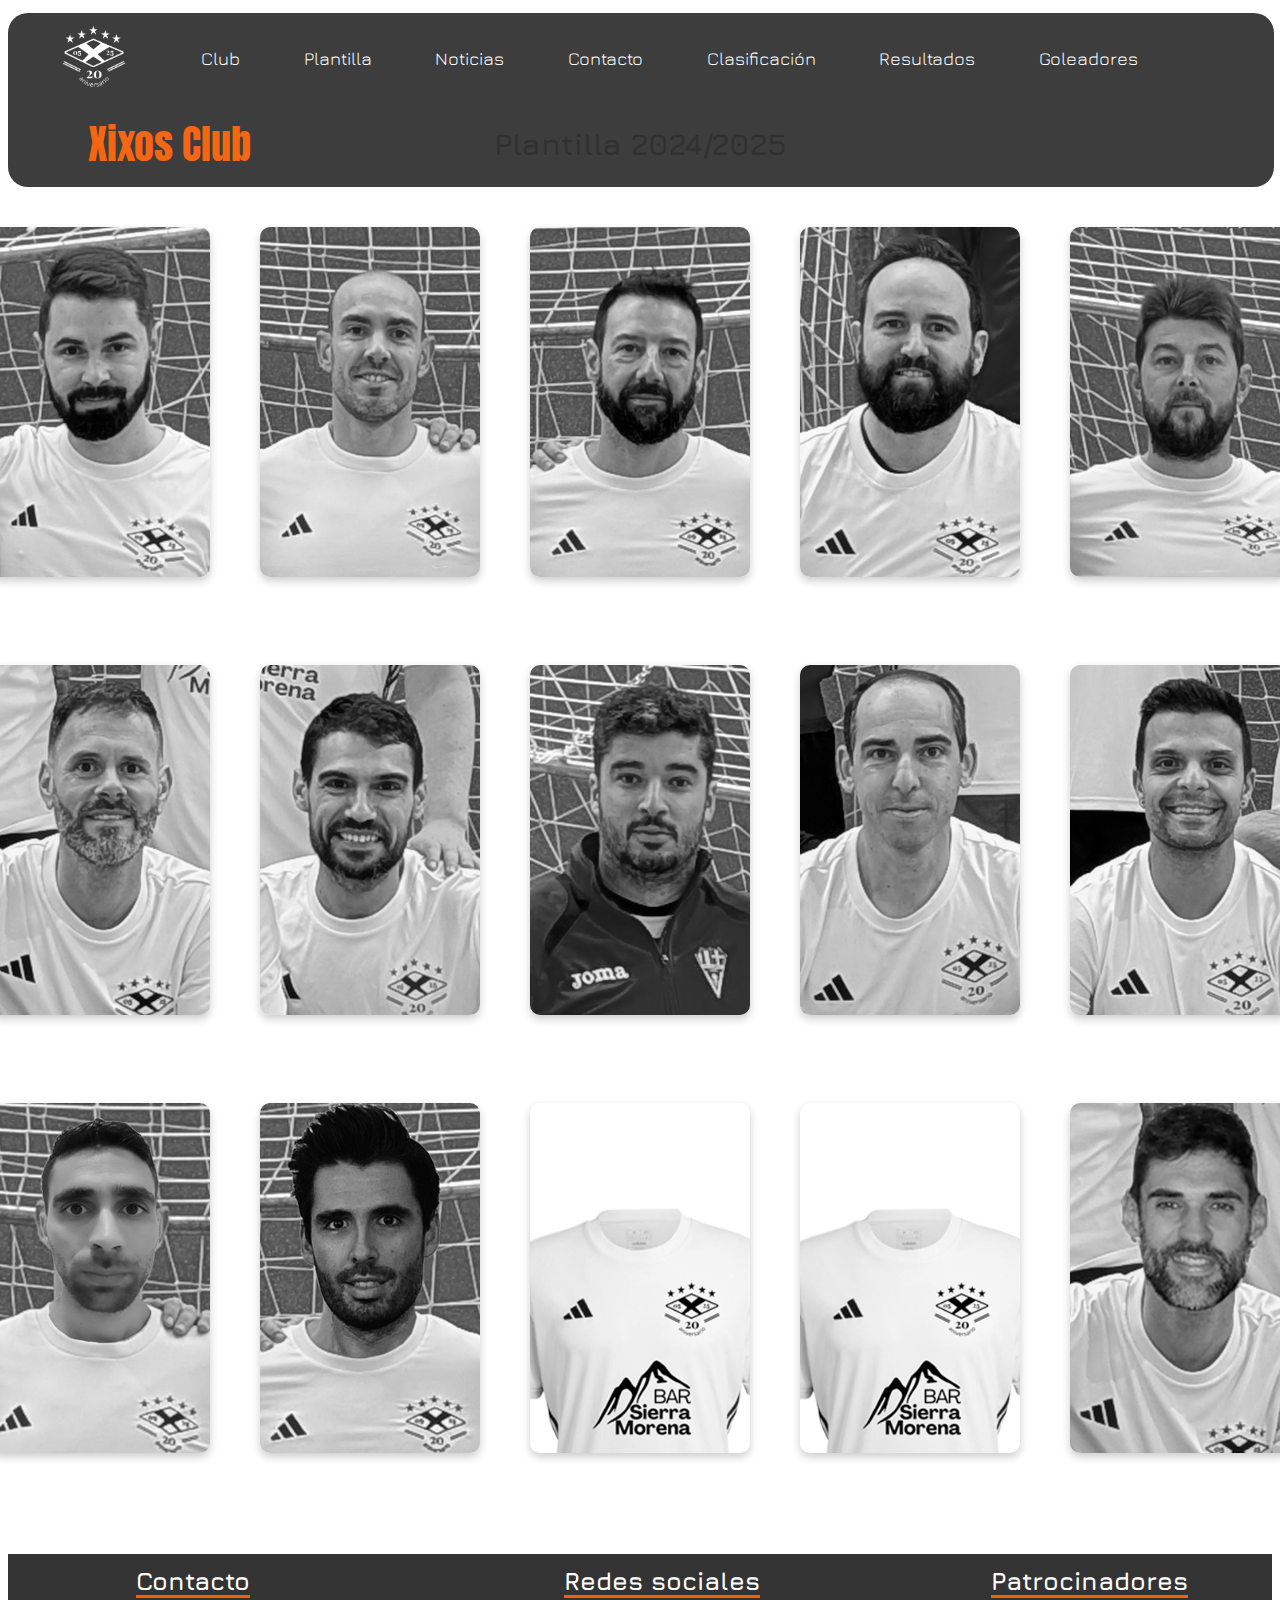
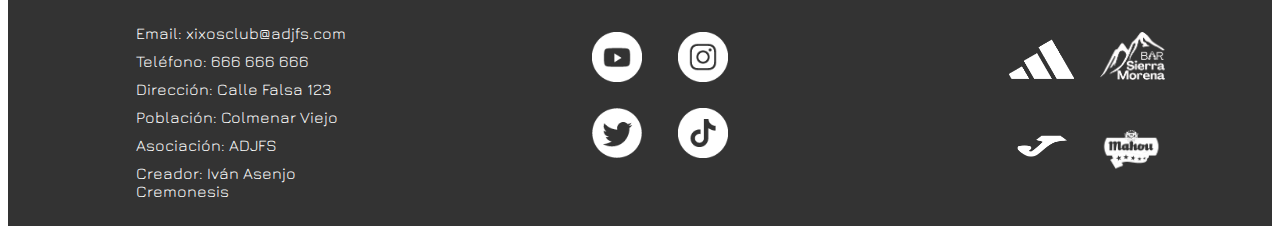
<file: Plantilla.html>
<!DOCTYPE html>
<html lang="es">

<head>
    <meta charset="UTF-8">
    <meta name="viewport" content="width=device-width, initial-scale=1.0">
    <title>Plantilla</title>
    <link rel="stylesheet" href="css/Estilos.css">
</head>
<header>
    <div class="collapse navbar-collapse text-center" id="mynavbar">
        <table class="navbar2">
            <tr>
                <td class="nav-item" style="padding-left: 1%;">
                    <a class="nav-link" href="Index.html">
                        <img src="img/escudoANIVERSARIOxixosclubBLANCO.png" width="90px">
                    </a>
                </td>
                <td class="nav-item" style="padding-left: 1%;">
                    <a class="nav-link" href="Club.html">Club</a>
                </td>
                <td class="nav-item" style="padding-left: 1%;">
                    <a class="nav-link" href="Plantilla.html">Plantilla</a>
                </td>
                <td class="nav-item" style="padding-left: 1%;">
                    <a class="nav-link" href="Noticias.html">Noticias</a>
                </td>
                <td class="nav-item" style="padding-left: 1%;">
                    <a class="nav-link" href="Contacto.html">Contacto</a>
                </td>
                <td class="nav-item" style="padding-left: 1%;">
                    <a class="nav-link"
                        href="https://www.futbolsalacolmenar.es/adjfs/clasificaciones.php?division=1&th=1732197209&e=">Clasificación</a>
                </td>
                <td class="nav-item" style="padding-left: 1%;">
                    <a class="nav-link"
                        href="https://www.futbolsalacolmenar.es/adjfs/calendarios.php?division=1&th=1732197211&e=">Resultados</a>
                </td>
                <td class="nav-item" style="padding-left: 1%;">
                    <a class="nav-link"
                        href="https://www.futbolsalacolmenar.es/adjfs/goleadores.php?division=1&th=1732197961&e=">Goleadores</a>
                </td>
                <td class="nav-item" style="padding-left: 1%;">
                    <a class="nombre-equipo" href="Contacto.html">Xixos Club</a>
        </table>
</header>

<body>
    <h1>Plantilla 2024/2025</h1>

    <section>
        <div class="body1">
            <div class="card-container">
                <div class="card">
                    <div class="card-inner">
                        <div class="card-front">
                            <img src="img/Ivan.jpg" alt="Imagen">
                        </div>
                        <div class="card-back">
                            <img src="img/escudoNUEVOxixosclubBLANCO4.png" alt="Imagen">
                            <h4>7</h4>
                            <h5>Iván Asenjo</h5>
                            <p>Delantero</p>
                        </div>
                    </div>
                </div>
                <div class="card">
                    <div class="card-inner">
                        <div class="card-front">
                            <img src="img/Antonio.jpg" alt="Imagen">
                        </div>
                        <div class="card-back">
                            <img src="img/escudoNUEVOxixosclubBLANCO4.png" alt="Imagen">
                            <h4>4</h4>
                            <h5>Antonio Martinez</h5>
                            <p>Defensa</p>
                        </div>
                    </div>
                </div>
                <div class="card">
                    <div class="card-inner">
                        <div class="card-front">
                            <img src="img/Caban.jpg" alt="Imagen">
                        </div>
                        <div class="card-back">
                            <img src="img/escudoNUEVOxixosclubBLANCO4.png" alt="Imagen">
                            <h4>11</h4>
                            <h5>Caban</h5>
                            <p>Delantero</p>
                        </div>
                    </div>
                </div>
                <div class="card">
                    <div class="card-inner">
                        <div class="card-front">
                            <img src="img/Edu.jpg" alt="Imagen">
                        </div>
                        <div class="card-back">
                            <img src="img/escudoNUEVOxixosclubBLANCO4.png" alt="Imagen">
                            <h4>8</h4>
                            <h5>Edu Criado</h5>
                            <p>Defensa</p>
                        </div>
                    </div>
                </div>
                <div class="card">
                    <div class="card-inner">
                        <div class="card-front">
                            <img src="img/Alvaro.jpg" alt="Imagen">
                        </div>
                        <div class="card-back">
                            <img src="img/escudoNUEVOxixosclubBLANCO4.png" alt="Imagen">
                            <h4>77</h4>
                            <h5>Alvaro Villa</h5>
                            <p>Centrocampista</p>
                        </div>
                    </div>
                </div>
            </div>
        </div>
        <div class="body1">
            <div class="card-container">
                <div class="card">
                    <div class="card-inner">
                        <div class="card-front">
                            <img src="img/Kike.jpg" alt="Imagen">
                        </div>
                        <div class="card-back">
                            <img src="img/escudoNUEVOxixosclubBLANCO4.png" alt="Imagen">
                            <h4>13</h4>
                            <h5>Kike</h5>
                            <p>Delantero</p>
                        </div>
                    </div>
                </div>
                <div class="card">
                    <div class="card-inner">
                        <div class="card-front">
                            <img src="img/Jose.jpg" alt="Imagen">
                        </div>
                        <div class="card-back">
                            <img src="img/escudoNUEVOxixosclubBLANCO4.png" alt="Imagen">
                            <h4>9</h4>
                            <h5>Jose Aguilar</h5>
                            <p>Centrocampista</p>
                        </div>
                    </div>
                </div>
                <div class="card">
                    <div class="card-inner">
                        <div class="card-front">
                            <img src="img/Josemi.jpg" alt="Imagen">
                        </div>
                        <div class="card-back">
                            <img src="img/escudoNUEVOxixosclubBLANCO4.png" alt="Imagen">
                            <h4>14</h4>
                            <h5>Josemi Mantaras</h5>
                            <p>Defensa/Portero</p>
                        </div>
                    </div>
                </div>
                <div class="card">
                    <div class="card-inner">
                        <div class="card-front">
                            <img src="img/Goro.jpg" alt="Imagen">
                        </div>
                        <div class="card-back">
                            <img src="img/escudoNUEVOxixosclubBLANCO4.png" alt="Imagen">
                            <h4>19</h4>
                            <h5>Goro</h5>
                            <p>Delantero</p>
                        </div>
                    </div>
                </div>
                <div class="card">
                    <div class="card-inner">
                        <div class="card-front">
                            <img src="img/Javito.jpg" alt="Imagen">
                        </div>
                        <div class="card-back">
                            <img src="img/escudoNUEVOxixosclubBLANCO4.png" alt="Imagen">
                            <h4>22</h4>
                            <h5>Javi De Pablos</h5>
                            <p>Centrocampista</p>
                        </div>
                    </div>
                </div>
            </div>
        </div>
        <div class="body1">
            <div class="card-container">
                <div class="card">
                    <div class="card-inner">
                        <div class="card-front">
                            <img src="img/Moha.jpg" alt="Imagen">
                        </div>
                        <div class="card-back">
                            <img src="img/escudoNUEVOxixosclubBLANCO4.png" alt="Imagen">
                            <h4>5</h4>
                            <h5>Moha</h5>
                            <p>Centrocampista</p>
                        </div>
                    </div>
                </div>
                <div class="card">
                    <div class="card-inner">
                        <div class="card-front">
                            <img src="img/Javi.jpg" alt="Imagen">
                        </div>
                        <div class="card-back">
                            <img src="img/escudoNUEVOxixosclubBLANCO4.png" alt="Imagen">
                            <h4>6</h4>
                            <h5>Javi De Andres</h5>
                            <p>Defensa</p>
                        </div>
                    </div>
                </div>
                <div class="card">
                    <div class="card-inner">
                        <div class="card-front">
                            <img src="img/Sierra.png" alt="Imagen">
                        </div>
                        <div class="card-back">
                            <img src="img/escudoNUEVOxixosclubBLANCO4.png" alt="Imagen">
                            <h4>1</h4>
                            <h5>Jandro</h5>
                            <p>Portero</p>
                        </div>
                    </div>
                </div>
                <div class="card">
                    <div class="card-inner">
                        <div class="card-front">
                            <img src="img/Sierra.png" alt="Imagen">
                        </div>
                        <div class="card-back">
                            <img src="img/escudoNUEVOxixosclubBLANCO4.png" alt="Imagen">
                            <h4>25</h4>
                            <h5>Ignacio</h5>
                            <p>Portero</p>
                        </div>
                    </div>
                </div>
                <div class="card">
                    <div class="card-inner">
                        <div class="card-front">
                            <img src="img/Ruben.jpg" alt="Imagen">
                        </div>
                        <div class="card-back">
                            <img src="img/escudoNUEVOxixosclubBLANCO4.png" alt="Imagen">
                            <h4>10</h4>
                            <h5>Rubén Colmenarejo</h5>
                            <p>Centrocampista</p>
                        </div>
                    </div>
                </div>
            </div>
        </div>
    </section>

    <script src="javascript/Funcionalidades.js"></script>

</body>
<footer>
    <div class="footer-column">
        <h3>Contacto</h3>
        <ul>
            <li>Email: xixosclub@adjfs.com</li>
            <li>Teléfono: 666 666 666</li>
            <li>Dirección: Calle Falsa 123</li>
            <li>Población: Colmenar Viejo</li>
            <li>Asociación: ADJFS</li>
            <li>Creador: Iván Asenjo Cremonesis</li>
        </ul>
    </div>
    <div class="footer-column">
        <h3>Redes sociales</h3>
        <ul>
            <li><a href="www.youtube.com"><img src="img/youtube.png" alt="Youtube"></a>
                <a href="www.instagram.com"><img src="img/instagram.png" alt="Instagram"></a>
            </li>
            <li><a href="www.x.com"><img src="img/twitter.png" alt="Twitter"></a>
                <a href="www.tiktok.com"><img src="img/tiktok.png" alt="tiktok"></a>
            </li>
        </ul>
    </div>
    <div class="footer-column">
        <h3>Patrocinadores</h3>
        <ul>
            <li><a href="https://www.adidas.es/"><img src="img/adidas.png" alt="Patrocinador 1"
                        class="patrocinadores"></a>
                <a href="https://encolmenarviejo.es/restaurantes/bar/bar-sierra-morena-163768/"><img
                        src="img/Sierra MorenaV2_Blanco.png" alt="Patrocinador 2" class="patrocinadores"></a>
            </li>
            <li><a
                    href="https://www.joma-sport.com/es_ES/rebajas/?gad_source=1&gclid=Cj0KCQiAkoe9BhDYARIsAH85cDNnTeZeeECNXEFmVHWu3BjvtzL5E2x-tQFmZ8VY7Ecij7vWH7XD0cEaAtaZEALw_wcB"><img
                        src="img/joma.png" alt="Patrocinador 3" class="patrocinadores"></a>
                <a href="https://www.mahou.es/"><img src="img/mahou.png" alt="Patrocinador 3"
                        class="patrocinadores"></a>
            </li>
        </ul>
    </div>
</footer>

</html>
</file>
<file: css/Estilos.css>
@import url(https://fonts.googleapis.com/css2?family=Anton&display=swap);
@import url(https://fonts.googleapis.com/css2?family=Jura:wght@300..700&display=swap);

/*----contenedor de la barra de navegacion----*/
table {
  margin: 0;
  padding: 0;
  overflow: hidden;
  background-color: #333;
  position: sticky;
  top: 0;
  width: 98.9%;
}

/*----Barra de navegacion----*/
.navbar {
  position: fixed;
  top: 0;
  margin-top: 1%;
  margin-right: 1%;
  z-index: 999;
  border-radius: 20px;
  opacity: 95%;
}

.navbar2 {
  position: absolute;
  top: 0;
  margin-top: 1%;
  margin-right: 1%;
  z-index: 999;
  border-radius: 20px;
  opacity: 95%;
}

/*----Elemento de la barra de navegacion----*/
td {
  display: inline-block;
  color: white;
  text-align: center;
  text-decoration: none;
  font-family: "Trebuchet MS";
  font-size: large;
}

/*----Link----*/
td a {
  display: inline-block;
  color: white;
  text-align: center;
  padding: 10px 25px;
  text-decoration: none;
  font-family: "Jura", serif;
  font-size: large;
}

/*----Efecto----*/
td a:hover {
  background-color: #111111;
  border-radius: 20px;
}

/*---Nombre en la barra de navegacion---*/
.nombre-equipo {
  display: inline-block;
  text-align: center;
  padding: 10px 25px;
  margin-left: 40px;
  text-decoration: none;
  color: rgb(244, 94, 7);
  font-family: "Anton";
  font-size: 40px;
}

/*----CHECK----*/
h1 {
  color: black;
  font-family: "Jura", serif;
  font-size: 30px;
  margin-top: 10%;
  padding-bottom: 20px;
  text-align: center;
}

/*----CHECK----*/
h2 {
  color: black;
  font-family: "Jura", serif;
  font-size: 30px;
  margin-top: 1%;
  padding-bottom: 25px;
  text-align: center;
}

/*----CHECK----*/
h3 {
  color: black;
  font-family: "Jura", serif;
  font-size: 30px;
  margin-top: 1%;
  text-align: center;
}

/*----CHECK----*/
h4 {
  color: rgb(244, 94, 7);
  font-family: "Anton";
  font-size: 100px;
  margin: 1px;
  text-align: center;
}

/*----CHECK----*/
h5 {
  color: rgb(255, 255, 255);
  font-family: "Jura";
  font-size: 30px;
  margin: 1%;
  text-align: center;
}

/*---Contenedor del bar---*/
.container-bar {
  display: flex;
  flex-wrap: wrap;
  justify-content: center;
  height: 400px;
  padding-bottom: 20%;
  margin-top: 10px;
}

/*---Contenedor de la tienda---*/
.container-tienda {
  display: flex;
  flex-wrap: wrap;
  justify-content: center;
  height: 20px;
  margin-top: 50px;
  padding-bottom: 15px;
}

.flex-container {
  display: flex;
  flex-wrap: wrap;
  justify-content: center;
  margin-top: 15%;
  margin-bottom: 0%;
}

/*---Banner publicidad del bar---*/
.banner {
  width: 40%;
  display: flex;
  justify-content: center;
  align-items: center;
  height: 300px;
  margin-top: 28%;
}

/*---Contenedor de los partidos---*/
.container-partidos {
  display: flex;
  flex-wrap: wrap;
  justify-content: center;
  height: 80px;
  margin-top: 20px;
}

.container-partidos>div {
  margin: 20px;
  padding: 0px;
  width: 250px;
  font-size: 20px;
}

/*----Ficha de partido----*/
.match-container {
  background-image: url(../img/escudoNUEVOxixosclubBLANCO4.png);
  background-size: contain;
  background-repeat: no-repeat;
  box-sizing: border-box;
  padding: 10px;
  text-align: center;
  height: 400px;
  border-radius: 20px;
  box-shadow: 0 2px 5px rgba(0, 0, 0, 0.3);
}

/*---Efecto en ficha de partido---*/
.match-container:hover {
  background-color: #fff5b1c5;
  /* Color de fondo resaltado */
  width: 300px;
  text-align: center;
}

/*---Información del partido---*/
.match-info {
  font-size: 18px;
  font-family: "jura";
  text-align: center;
}

/*---Contenedor de los equipos---*/
.match-teams {
  display: flex;
  justify-content: space-evenly;
  align-items: center;
}

/*---Estilo de los equipos---*/
.team {
  text-align: center;
  font-family: "jura";
  font-weight: bold;
  margin-top: 3%;
  margin-bottom: 0px;
}

/*---Estilo de los escudos---*/
.team img {
  width: 100px;
  margin-bottom: 10px;
}

/*---Resultados---*/
.vs {
  font-size: 24px;
  font-weight: bolder;
  font-family: "jura";
}

/*---Texto breve de la noticia---*/
.cuerpo-noticia {
  font-size: 14px;
  font-family: "jura";
  text-align: center;
  border-radius: 8px;
  flex: 1;
}

/*---Estilo del titular---*/
.titular {
  color: #fcf8f3;
  font-size: 18px;
}

/*---Estilo del texto de la noticia en portada---*/
.texto {
  color: #fcf8f3;
  margin: 2%;
}

/*---Estilo de la fecha---*/
.fecha-noticia {
  color: rgb(244, 94, 7);
  font-size: 12px;
  text-align: left;
  margin-left: 15px;
}

/*---Animacion Banner---*/
.input-animacion {
  position: relative;
  width: 55%;
  height: 200px;
  background-image: url(../img/Banner\ tienda.png);
  background-repeat: no-repeat;
  animation: animacion;
  animation-duration: 1s;
  animation-iteration-count: infinite;
}

@keyframes animacion {
  0% {
    background-size: 100%;
  }

  50% {
    background-size: 105%;
  }

  100% {
    background-size: 100%;
  }
}

/*----Contenedor de Ultimas Noticias----*/
.noticias-container {
  display: flex;
  flex-wrap: wrap;
  justify-content: center;
  /* Centra las tarjetas horizontalmente */
  height: 400px;
  padding-bottom: 10%;
  margin-top: 10px;
}

/*----Tarjeta de Noticias----*/
.noticias {
  margin: 20px;
  flex-direction: column;
  padding: 0px;
  width: 300px;
  box-sizing: border-box;
  font-size: 20px;
  border-radius: 20px;
  overflow: hidden;
  border: 1px solid #ccc;
  background-color: #333;
  height: 480px;
  padding-bottom: 10%;
  margin-top: 10px;
}

/*---Efecto en tarjeta de noticias---*/
.noticias:hover {
  border-radius: 20px;
  box-shadow: 0 2px 10px rgb(0, 0, 0);
}

/*---Imagen de la noticia---*/
.noticias img {
  width: 100%;
  height: 325px;
  border-top-right-radius: 5%;
  border-top-left-radius: 5%;
  object-fit: cover;
  transition: transform 0.2s ease;
  margin-top: 0;
  flex: 1;
}

/*---Efecto en imagen de la noticia---*/
.noticias:hover img {
  transform: scale(1.1);
}

/*----Efecto parallax----*/
.parallax-section {
  height: 100vh;
  background-image: url(../img/parallax.jpg);
  background-attachment: fixed;
  background-position: center;
  background-repeat: no-repeat;
  background-size: cover;
  display: flex;
  align-items: center;
  justify-content: center;
  color: white;
  text-align: center;
  margin-top: 8%;
}

/*---Contenido dentro de la sección parallax---*/
.parallax-content {
  background-color: rgba(0, 0, 0, 0.5);
  padding: 20px;
  border-radius: 10px;
}

.parallax-content img {
  flex: 1;
  width: 40%;
}

/*-----Sección newsletter----*/
.normal-section {
  text-align: center;
  background-color: transparent;
}

.normal-section p {
  font-family: "jura";
  font-size: 18px;
  padding: 0px 10%;
}

/*---Estilos del botón newsletter---*/
.subscribe-button {
  padding: 15px 30px;
  font-size: 18px;
  font-weight: bold;
  color: white;
  background-color: rgb(244, 94, 7);
  border: none;
  border-radius: 50px;
  cursor: pointer;
  position: relative;
  overflow: hidden;
  transition: background-color 0.3s ease, transform 0.3s ease;
  margin-top: 1%;
}

/*---Texto del botón---*/
.subscribe-button a {
  position: relative;
  z-index: 1;
  text-decoration: none;
  color: white;
}

/*---Efecto de animación al pasar el mouse---*/
.subscribe-button::before {
  content: "";
  position: absolute;
  top: 50%;
  left: 50%;
  width: 300%;
  height: 300%;
  background-color: rgba(255, 255, 255, 0.2);
  border-radius: 50%;
  transform: translate(-50%, -50%) scale(0);
  transition: transform 0.5s ease;
}

.subscribe-button:hover::before {
  transform: translate(-50%, -50%) scale(1);
}

.subscribe-button:hover {
  background-color: #000000;
  transform: scale(1.05);
}

/*---Animación de pulsación al hacer clic---*/
.subscribe-button:active {
  transform: scale(0.95);
}

/*---------------------------Pagina del club-----------------------------*/
/*---Formato Historia del club---*/
.historia {
  font-family: "jura";
  font-weight: bold;
  font-size: 20px;
  margin: 5%;
  margin-bottom: 100px;
}

.historia>p {
  font-family: "jura";
  font-weight: bold;
  font-size: 20px;
  margin-bottom: 20px;
}

/*---Contenedor escudos---*/
.contenedor-escudos {
  display: flex;
  /* Activa Flexbox */
  justify-content: space-between;
  /* Distribuye el espacio entre las imágenes */
  align-items: center;
  /* Centra verticalmente las imágenes */
  gap: 40px;
  /* Espacio entre las imágenes */
  max-width: 95%;
  /* Ancho máximo del contenedor */
  margin-top: 10%;
  margin: 0 auto;
  /* Centra el contenedor en la página */
  padding: 10px;
  /* Espacio interno */
}

/*---Estilo para escudos---*/
.contenedor-escudos img {
  max-width: 10%;
  /* Asegura que las imágenes no excedan el ancho del contenedor */
  height: auto;
  /* Mantiene la proporción de las imágenes */
  border-radius: 8px;
  /* Bordes redondeados (opcional) */
  padding-top: 40px;
}

/* Estilos para el contenedor del carrusel */
.carrusel {
  width: 100%;
  max-width: 800px;
  /* Ancho máximo del carrusel */
  margin: 0 auto;
  /* Centrar el carrusel */
  overflow: hidden;
  /* Oculta el desbordamiento */
  position: relative;
  border: 2px solid #ccc;
  /* Borde opcional */
  border-radius: 10px;
  /* Bordes redondeados */
}

/* Contenedor interno del carrusel */
.carrusel-inner {
  display: flex;
  transition: transform 0.5s ease-in-out;
  /* Transición suave */
}

/* Estilos para cada item del carrusel */
.carrusel-item {
  width: 100%;
  /* Cada imagen ocupa el 100% del ancho del contenedor */
  flex-shrink: 0;
  /* Evita que las imágenes se reduzcan */
}

/* Estilos para las imágenes */
.carrusel-item img {
  width: 100%;
  height: 550px;
  display: block;
}

/* Controles del carrusel */
.carrusel-control {
  position: absolute;
  top: 50%;
  transform: translateY(-50%);
  background-color: rgba(0, 0, 0, 0.5);
  /* Fondo semitransparente */
  color: white;
  border: none;
  padding: 10px;
  cursor: pointer;
  font-size: 18px;
  border-radius: 50%;
  transition: background-color 0.3s ease;
}

.carrusel-control:hover {
  background-color: rgba(0, 0, 0, 0.8);
  /* Fondo más oscuro al pasar el mouse */
}

/* Posición de los controles */
.prev {
  left: 10px;
}

.next {
  right: 10px;
}

/* Indicadores de posición */
.indicadores {
  position: absolute;
  bottom: 10px;
  left: 50%;
  transform: translateX(-50%);
  display: flex;
  gap: 5px;
}

.indicadores .punto {
  width: 10px;
  height: 10px;
  background-color: #333;
  /* Color de los puntos */
  border-radius: 50%;
  cursor: pointer;
  transition: background-color 0.3s ease;
}

.indicadores .punto.activo {
  background-color: rgba(255, 255, 255, 1);
  /* Color del punto activo */
}

/*------------------Pagina de plantilla-----------------*/
/*---Estilos para las card de jugadores---*/
.body1 {
  font-family: "Jura", sans-serif;
  margin: 0;
  display: flex;
  flex-direction: column;
  justify-content: center;
  align-items: center;
  height: 400px;
  margin-bottom: 3%;
  background-color: transparent;
}

.body1>p {
  font-family: "jura", sans-serif;
  font-size: 10px;
  margin: 0;
}

.card-container {
  display: flex;
  gap: 50px;
  justify-content: center;
  align-items: center;
}

.card {
  width: 220px;
  height: 350px;
  perspective: 1000px;
}

.card-inner {
  width: 100%;
  height: 100%;
  position: relative;
  transform-style: preserve-3d;
  transition: transform 0.8s;
}

.card.flipped .card-inner {
  transform: rotateY(180deg);
}

.card-front,
.card-back {
  width: 100%;
  height: 100%;
  position: absolute;
  backface-visibility: hidden;
  border-radius: 10px;
  overflow: hidden;
  box-shadow: 0 4px 8px rgba(0, 0, 0, 0.2);
}

/*--Frontal de las cards--*/
.card-front {
  background-color: #fff;
}

.card-front img {
  width: 100%;
  height: 100%;
  object-fit: cover;
  filter: grayscale(100%);
  transition: transform 0.3s, filter 0.3s;
}

.card-front:hover img {
  transform: scale(1.1);
  filter: grayscale(0%);
  box-shadow: 0 4px 8px rgba(0, 0, 0, 0.2);
}

/*--Trasera de las cards--*/
.card-back {
  background-color: #333;
  color: #fff;
  display: flex;
  flex-direction: column;
  justify-content: center;
  align-items: center;
  transform: rotateY(180deg);
  text-align: center;
}

.card-back>img {
  width: 50px;
  justify-content: center;
  margin: 0;
}

/*---------------------Formulario--------------------*/
/* Estilos generales */
.body-form {
  font-family: "jura";
  background-color: transparent;
  display: flex;
  justify-content: center;
  align-items: center;
  height: 100vh;
  margin-top: 10%;
}

/* Contenedor del formulario */
.form-container {
  background-color: #333;
  background-image: url(../img/escudoNUEVOxixosclubBLANCO4.png);
  background-size: 990px;
  padding-right: 5%;
  padding-left: 3%;
  border-radius: 8px;
  box-shadow: 0 4px 8px rgba(0, 0, 0, 0.1);
  width: 100%;
  max-width: 500px;
}

/* Título del formulario */
.form-container h3 {
  text-align: left;
  margin-bottom: 20px;
  color: #ffffff;
}

.form-container h5 {
  text-align: left;
  margin-bottom: 20px;
  color: #ffffff;
  font-size: 25px;
}

/* Estilos para los grupos de formulario */
.form-group {
  margin-bottom: 15px;
}

.form-group label {
  display: block;
  margin-bottom: 5px;
  color: #ffffff;
}

.form-group input,
.form-group textarea {
  width: 50%;
  padding: 10px;
  border: 1px solid #ccc;
  border-radius: 4px;
  font-size: 16px;
  font-family: "jura";
}

.form-group textarea {
  resize: vertical;
  /* redimensionar verticalmente */
  font-family: "jura";
}

/* Estilos para el botón de envío */
.form-group button {
  width: 55%;
  padding: 10px;
  background-color: rgb(244, 94, 7);
  color: #fff;
  border: none;
  border-radius: 4px;
  font-size: 16px;
  cursor: pointer;
}

.form-group button:hover {
  background-color: #c0b9b9;
}

/*------------------Pagina de Noticias----------------*/
/*---Contenedor de la sección de noticias---*/
.news-section {
  max-width: 1500px;
  margin: 0 auto;
  padding-left: 40px;
  padding-right: 40px;
  padding-top: 20px;
}

/*---Estilos para cada artículo de noticias---*/
.news-article {
  display: flex;
  background-color: #333;
  margin-bottom: 50px;
  box-shadow: 0 4px 8px rgba(0, 0, 0, 0.1);
  border-radius: 8px;
  overflow: hidden;
  height: 480px;
}

/*-----Noticias con orden invertido (imagen a la derecha)-----*/
.news-article.reverse {
  flex-direction: row-reverse;
}

/*----Estilos para la imagen de la noticia----*/
.news-image {
  width: 30%;
  object-fit: cover;
}

/*----Estilos para el contenido de la noticia----*/
.news-content {
  width: 75%;
  padding: 20px;
}

.news-content>img {
  width: 70px;
  justify-content: center;
  padding-left: 45%;
}

/*---Estilos para el titular de la noticia----*/
.news-title {
  font-size: 24px;
  margin-bottom: 30px;
  color: #ffffff;
}

/*---Estilos para el texto de la noticia---*/
.news-text {
  font-family: "jura";
  font-size: 16px;
  color: #ffffff;
  line-height: 1.6;
  justify-content: center;
}

/*-----------------Estilos para el footer------------------*/
footer {
  font-family: "jura";
  background-color: #333;
  display: flex;
  justify-content: center;
  margin-top: 6%;
  padding: 10px 10px;
  gap: 10%;
  padding-left: 7%;
}

footer img {
  display: flex;
  gap: 20px;
  width: 50px;
  justify-content: center;
  padding-left: 20px;
}

.footer-column {
  flex: 1;
  margin: 0 40px;
  text-align: left;
}

.footer-column h3 {
  font-size: 25px;
  margin-bottom: 15px;
  color: #ffffff;
  border-bottom: 3px solid rgb(244, 94, 7);
  width: fit-content;
}

ul {
  list-style: none;
  padding: 0;
  padding-top: 10px;
}

li {
  margin-bottom: 10px;
  color: #ffffff;
  display: flex;
}

ul>li>a {
  color: #ffffff;
  text-decoration: none;
  padding: 8px;
}

.patrocinadores {
  display: flex;
  flex-wrap: wrap;
  width: 65px;
  justify-content: center;
  padding-left: 10px;
}

/* Creditos: Formulario ayudado por IA */
/* Creditos: Script del Carrusel generado por IA */
/* Creditos: Script del flipped cards basado en lo dado en clase y ayudado por IA */
/* Creditos: Nav propio de un proyecto personal empezado tras la actividad 1 y copiado directamente para este */
/* Creditos: W3Schools para el efecto parallax */
/* Creditos: DeepSeek para el efecto de botón de la newsletter*/
</file>
